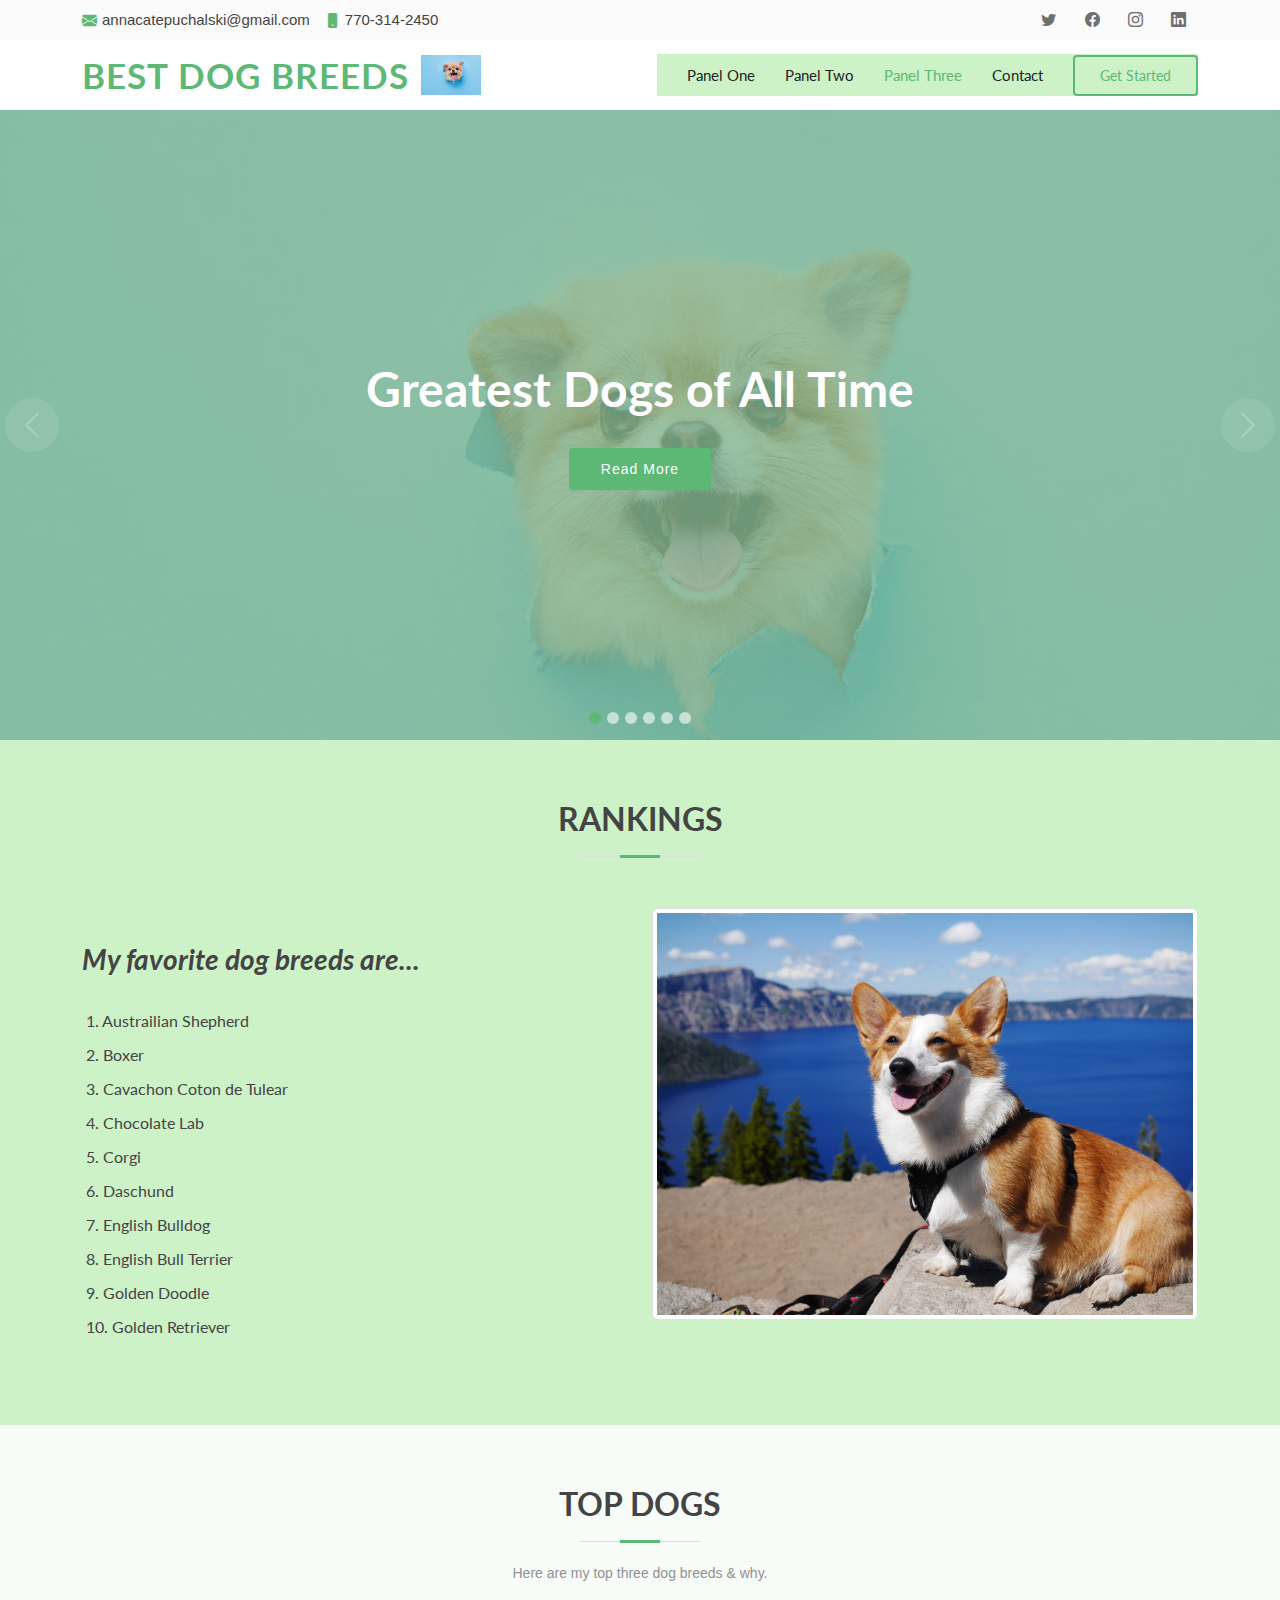
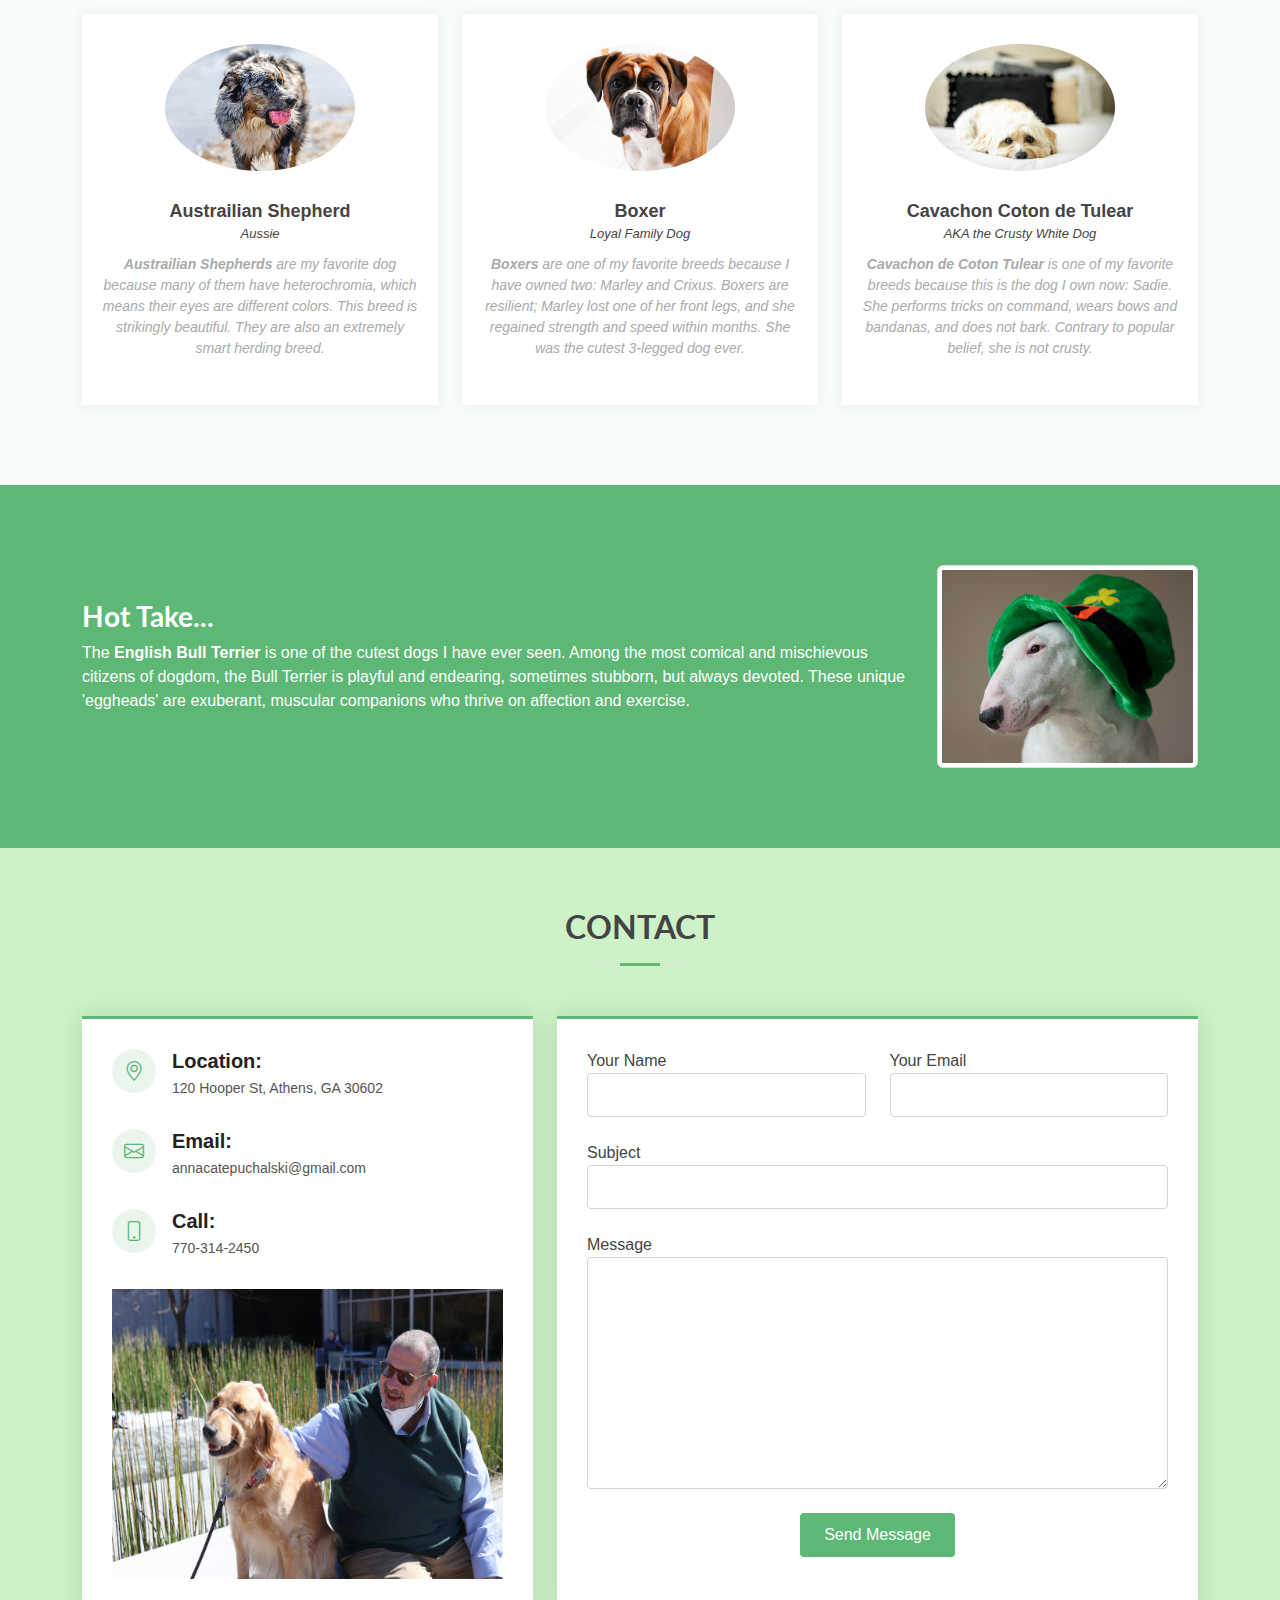
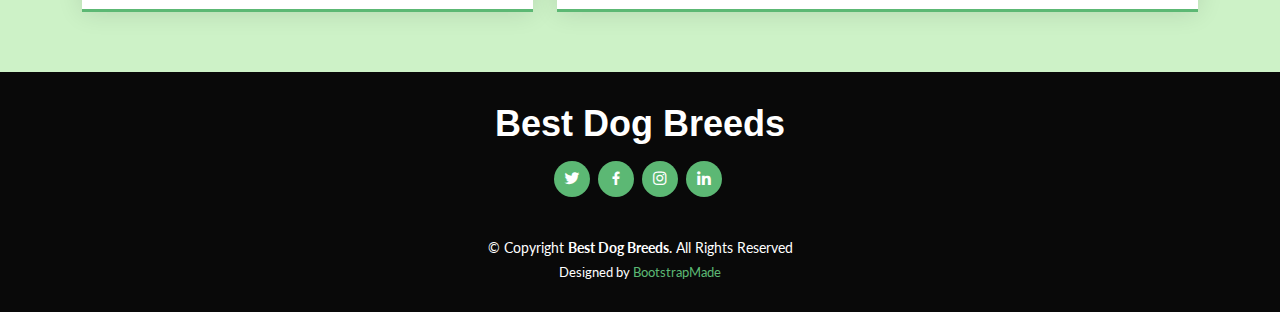
<file: panel-three/index.html>
<!DOCTYPE html>
<html lang="en">

<head>
  <meta charset="utf-8">
  <meta content="width=device-width, initial-scale=1.0" name="viewport">

  <title>Green Bootstrap Template - Index</title>
  <meta content="" name="description">
  <meta content="" name="keywords">

  <!-- Favicons -->
  <link href="assets/img/dog.jpg" rel="icon" alt="A baby puppy with its tongue out sticking its head through a blue wall">
  <link href="assets/img/dog.jpg" rel="apple-touch-icon" alt="A baby puppy with its tongue out sticking its head through a blue wall">

  <!-- Google Fonts -->
  <link rel="preconnect" href="https://fonts.googleapis.com">
  <link rel="preconnect" href="https://fonts.gstatic.com" crossorigin>
  <link href="https://fonts.googleapis.com/css2?family=Lato:ital,wght@0,300;0,400;0,700;1,700&display=swap" rel="stylesheet">

  <!-- Vendor CSS Files -->
  <link href="assets/vendor/animate.css/animate.min.css" rel="stylesheet">
  <link href="assets/vendor/bootstrap/css/bootstrap.min.css" rel="stylesheet">
  <link href="assets/vendor/bootstrap-icons/bootstrap-icons.css" rel="stylesheet">
  <link href="assets/vendor/boxicons/css/boxicons.min.css" rel="stylesheet">
  <link href="assets/vendor/glightbox/css/glightbox.min.css" rel="stylesheet">
  <link href="assets/vendor/swiper/swiper-bundle.min.css" rel="stylesheet">

  <!-- Template Main CSS File -->
  <link href="assets/css/style.css" rel="stylesheet">
  <!-- Custom CSS File -->
  <link href="assets/css/custom.css" rel="stylesheet">

  <!-- =======================================================
  * Template Name: Green - v4.10.0
  * Template URL: https://bootstrapmade.com/green-free-one-page-bootstrap-template/
  * Author: BootstrapMade.com
  * License: https://bootstrapmade.com/license/
  ======================================================== -->
</head>

<body>

  <!-- ======= Top Bar ======= -->
  <section id="topbar" class="d-flex align-items-center">
    <div class="container d-flex justify-content-center justify-content-md-between">
      <div class="contact-info d-flex align-items-center">
        <i class="bi bi-envelope-fill"></i><a href="mailto:contact@example.com">annacatepuchalski@gmail.com</a>
        <i class="bi bi-phone-fill phone-icon"></i> 770-314-2450
      </div>
      <div class="social-links d-none d-md-block">
        <a href="#" class="twitter"><i class="bi bi-twitter"></i></a>
        <a href="#" class="facebook"><i class="bi bi-facebook"></i></a>
        <a href="#" class="instagram"><i class="bi bi-instagram"></i></a>
        <a href="#" class="linkedin"><i class="bi bi-linkedin"></i></i></a>
      </div>
    </div>
  </section>

  <!-- ======= Header ======= -->
  <header id="header" class="d-flex align-items-center">
    <div class="container d-flex align-items-center">

      <h1 class="logo me-left"><a href="index.html">Best Dog Breeds</a></h1>
     <a href="index.html" class="logo me-auto"><img src="assets/img/dog.jpg" alt="A baby puppy with its tongue out sticking its head through a blue wall" class="img-fluid"></a>

      <nav id="navbar" class="navbar">
        <ul>
          <li><a class="nav-link scrollto" href="../panel-one/index.html">Panel One</a></li>
          <li><a class="nav-link scrollto" href="../panel-two/index.html">Panel Two</a></li>
          <li><a class="nav-link scrollto active" href="index.html">Panel Three</a></li>
          <li><a class="nav-link scrollto">Contact</a></li>
          <li><a class="getstarted scrollto">Get Started</a></li>
        </ul>
        <i class="bi bi-list mobile-nav-toggle"></i>
      </nav><!-- .navbar -->

    </div>
  </header><!-- End Header -->

  <!-- ======= Hero Section ======= -->
  <section id="hero">
    <div id="heroCarousel" data-bs-interval="5000" class="carousel slide carousel-fade" data-bs-ride="carousel">

      <ol class="carousel-indicators" id="hero-carousel-indicators"></ol>

      <div class="carousel-inner" role="listbox">

        <!-- Slide 1 -->
        <div class="carousel-item active" style="background-image: url(assets/img/dog.jpg)" alt="A baby puppy with its tongue out sticking its head through a blue wall">
          <div class="carousel-container">
            <div class="container">
              <h2 class="animate__animated animate__fadeInDown">Greatest Dogs of All <span>Time</span></h2>
              <p class="animate__animated animate__fadeInUp"></p>
              <a href="#about" class="btn-get-started animate__animated animate__fadeInUp scrollto">Read More</a>
            </div>
          </div>
        </div>

        <!-- Slide 2 -->
        <div class="carousel-item" style="background-image: url(assets/img/eb.jpg)" alt="Close up of a Boxer with a blank face and white background">
          <div class="carousel-container">
            <div class="container">
              <h2 class="animate__animated animate__fadeInDown"></h2>
              <p class="animate__animated animate__fadeInUp"></p>
              <a href="#about" class="btn-get-started animate__animated animate__fadeInUp scrollto">Read More</a>
            </div>
          </div>
        </div>

        <!-- Slide 3 -->
        <div class="carousel-item" style="background-image: url(assets/img/gr.jpg)" alt="A Golden Retriever sitting on the beach during sunset and looking off to the side stoically">
          <div class="carousel-container">
            <div class="container">
              <h2 class="animate__animated animate__fadeInDown"></h2>
              <p class="animate__animated animate__fadeInUp"></p>
              <a href="#about" class="btn-get-started animate__animated animate__fadeInUp scrollto">Read More</a>
            </div>
          </div>
        </div>

         <!-- Slide 4 -->
         <div class="carousel-item" style="background-image: url(assets/img/cl.jpg)" alt="Close up of a Chocolate Lab with blue eyes and its tongue out">
            <div class="carousel-container">
              <div class="container">
                <h2 class="animate__animated animate__fadeInDown"></h2>
                <p class="animate__animated animate__fadeInUp"></p>
                <a href="#about" class="btn-get-started animate__animated animate__fadeInUp scrollto">Read More</a>
              </div>
            </div>
          </div>

         <!-- Slide 4 -->
         <div class="carousel-item" style="background-image: url(assets/img/daschund.jpg)" alt="Two Daschunds in an industrial area; a long-haired one is looking up into the air proudly, and a short-haired one is smelling a stick on the ground">
            <div class="carousel-container">
              <div class="container">
                <h2 class="animate__animated animate__fadeInDown"></h2>
                <p class="animate__animated animate__fadeInUp"></p>
                <a href="#about" class="btn-get-started animate__animated animate__fadeInUp scrollto">Read More</a>
              </div>
            </div>
          </div>

        <!-- Slide 4 -->
         <div class="carousel-item" style="background-image: url(assets/img/gd.jpg)" alt="A close up of a baby Golden Doodle looking up">
            <div class="carousel-container">
              <div class="container">
                <h2 class="animate__animated animate__fadeInDown"></h2>
                <p class="animate__animated animate__fadeInUp"></p>
                <a href="#about" class="btn-get-started animate__animated animate__fadeInUp scrollto">Read More</a>
              </div>
            </div>
          </div>

      </div>

      <a class="carousel-control-prev" href="#heroCarousel" role="button" data-bs-slide="prev">
        <span class="carousel-control-prev-icon bi bi-chevron-left" aria-hidden="true"></span>
      </a>

      <a class="carousel-control-next" href="#heroCarousel" role="button" data-bs-slide="next">
        <span class="carousel-control-next-icon bi bi-chevron-right" aria-hidden="true"></span>
      </a>

    </div>
  </section><!-- End Hero -->

  <main id="main">

    <!-- ======= About Us Section ======= -->
    <section id="about" class="about">
      <div class="container">

        <div class="section-title">
          <h2>Rankings</h2>
        </div>

        <div class="row">
          <div class="col-lg-6 order-1 order-lg-2">
            <img class="img-fluid img-thumbnail rounded mx-auto d-block" src="assets/img/corgi.jpg" class="d-block w-100" alt="A corgi with its harness and leash, smiling at the top of a hill and overlooking a lake and mountain range">
          </div>
          <div class="col-lg-6 pt-4 pt-lg-0 order-2 order-lg-1 content">
            <h3><i>My favorite dog breeds are...</i></h3>
            <ul>
                <li>1. Austrailian Shepherd</li>
                <li>2. Boxer</li>
                <li>3. Cavachon Coton de Tulear</li>
                <li>4. Chocolate Lab</li>
                <li>5. Corgi</li>
                <li>6. Daschund</li>
                <li>7. English Bulldog</li>
                <li>8. English Bull Terrier</li>
                <li>9. Golden Doodle</li>
                <li>10. Golden Retriever</li>
              </ul>
          </div>
        </div>
      </div>
    </section><!-- End About Us Section -->

    <!-- ======= Team Section ======= -->
    <section id="team" class="team section-bg">
      <div class="container">

        <div class="section-title">
          <h2>Top Dogs</h2>
          <p>Here are my top three dog breeds & why.</p>
        </div>

        <div class="row">
          <div class="col-lg-4 col-md-6 d-flex align-items-stretch">
            <div class="member">
              <img src="assets/img/as.jpg" alt="Australian Shepherd sitting outside and smiling">
              <h4>Austrailian Shepherd</h4>
              <span>Aussie</span>
              <p>
                <b>Austrailian Shepherds</b> are my favorite dog because many of them have <i>heterochromia</i>, which means their eyes are different colors. This breed is strikingly beautiful. They are also an extremely smart herding breed. 
              </p>
            </div>
          </div>

          <div class="col-lg-4 col-md-6 d-flex align-items-stretch">
            <div class="member">
              <img src="assets/img/boxer.jpg" alt="Close up of a Boxer with a blank face and white background">
              <h4>Boxer</h4>
              <span>Loyal Family Dog</span>
              <p>
                <b>Boxers</b> are one of my favorite breeds because I have owned two: Marley and Crixus. Boxers are resilient; Marley lost one of her front legs, and she regained strength and speed within months. She was the cutest 3-legged dog ever.
              </p>
            </div>
          </div>

          <div class="col-lg-4 col-md-6 d-flex align-items-stretch">
            <div class="member">
              <img src="assets/img/cc.jpg" alt="Cavachon Coton de Tulear laying on a made bed, looking ahead">
              <h4>Cavachon Coton de Tulear</h4>
              <span>AKA the Crusty White Dog</span>
              <p>
                <b>Cavachon de Coton Tulear</b> is one of my favorite breeds because this is the dog I own now: Sadie. She performs tricks on command, wears bows and bandanas, and does not bark. Contrary to popular belief, she is not crusty. 
              </p>
            </div>
          </div>

        </div>

      </div>
    </section><!-- End Team Section -->


     <!-- ======= Cta Section ======= -->
    <section id="cta" class="cta">
        <div class="container">
  
          <div class="row">
            <div class="col-lg-9 text-center text-lg-start">
              <h3>Hot Take...</h3>
              <p>The <b>English Bull Terrier</b> is one of the cutest dogs I have ever seen. Among the most comical and mischievous citizens of dogdom, the Bull Terrier is playful and endearing, sometimes stubborn, but always devoted. These unique 'eggheads' are exuberant, muscular companions who thrive on affection and exercise.</p>
            </div>
            <div class="col-lg-3 img-fluid">
              <img class="img-fluid img-thumbnail rounded mx-auto d-block" src="assets/img/ebt.jpg" class="d-block w-100" alt="A side profile of an English Bull Terrier wearing a St. Patrick's Day hat">
            </div>
          </div>
  
        </div>
      </section><!-- End Cta Section -->


    <!-- ======= Contact Section ======= -->
    <section id="contact" class="contact">
      <div class="container">

        <div class="section-title">
          <h2>Contact</h2>
        </div>

        <div class="row">

          <div class="col-lg-5 d-flex align-items-stretch">
            <div class="info">
              <div class="address">
                <i class="bi bi-geo-alt"></i>
                <h4>Location:</h4>
                <p>120 Hooper St, Athens, GA 30602</p>
              </div>

              <div class="email">
                <i class="bi bi-envelope"></i>
                <h4>Email:</h4>
                <p>annacatepuchalski@gmail.com</p>
              </div>

              <div class="phone">
                <i class="bi bi-phone"></i>
                <h4>Call:</h4>
                <p>770-314-2450</p>
              </div>

              <img src="assets/img/grady.jpg" alt="Grady College of Journalism and Mass Communication at the University of Georgia building" frameborder="0" style="border:0; width: 100%; height: 290px;" allowfullscreen>
            </div>

          </div>

          <div class="col-lg-7 mt-5 mt-lg-0 d-flex align-items-stretch">
            <form action="forms/contact.php" method="post" role="form" class="php-email-form">
              <div class="row">
                <div class="form-group col-md-6">
                  <label for="name">Your Name</label>
                  <input type="text" name="name" class="form-control" id="name" required>
                </div>
                <div class="form-group col-md-6 mt-3 mt-md-0">
                  <label for="name">Your Email</label>
                  <input type="email" class="form-control" name="email" id="email" required>
                </div>
              </div>
              <div class="form-group mt-3">
                <label for="name">Subject</label>
                <input type="text" class="form-control" name="subject" id="subject" required>
              </div>
              <div class="form-group mt-3">
                <label for="name">Message</label>
                <textarea class="form-control" name="message" rows="10" required></textarea>
              </div>
              <div class="my-3">
                <div class="loading">Loading</div>
                <div class="error-message"></div>
                <div class="sent-message">Your message has been sent. Thank you!</div>
              </div>
              <div class="text-center"><button type="submit">Send Message</button></div>
            </form>
          </div>

        </div>

      </div>
    </section><!-- End Contact Section -->

  </main><!-- End #main -->

  <!-- ======= Footer ======= -->
  <footer id="footer">
    <div class="container">
      <h3>Best Dog Breeds</h3>
      <div class="social-links">
        <a href="#" class="twitter"><i class="bx bxl-twitter"></i></a>
        <a href="#" class="facebook"><i class="bx bxl-facebook"></i></a>
        <a href="#" class="instagram"><i class="bx bxl-instagram"></i></a>
        <a href="#" class="linkedin"><i class="bx bxl-linkedin"></i></a>
      </div>
      <div class="copyright">
        &copy; Copyright <strong><span>Best Dog Breeds</span></strong>. All Rights Reserved
      </div>
      <div class="credits">
        <!-- All the links in the footer should remain intact. -->
        <!-- You can delete the links only if you purchased the pro version. -->
        <!-- Licensing information: https://bootstrapmade.com/license/ -->
        <!-- Purchase the pro version with working PHP/AJAX contact form: https://bootstrapmade.com/green-free-one-page-bootstrap-template/ -->
        Designed by <a href="https://bootstrapmade.com/">BootstrapMade</a>
      </div>
    </div>
  </footer><!-- End Footer -->

  <a href="#" class="back-to-top d-flex align-items-center justify-content-center"><i class="bi bi-arrow-up-short"></i></a>

  <!-- Vendor JS Files -->
  <script src="assets/vendor/bootstrap/js/bootstrap.bundle.min.js"></script>
  <script src="assets/vendor/glightbox/js/glightbox.min.js"></script>
  <script src="assets/vendor/isotope-layout/isotope.pkgd.min.js"></script>
  <script src="assets/vendor/swiper/swiper-bundle.min.js"></script>
  <script src="assets/vendor/php-email-form/validate.js"></script>

  <!-- Template Main JS File -->
  <script src="assets/js/main.js"></script>

</body>

</html>
</file>
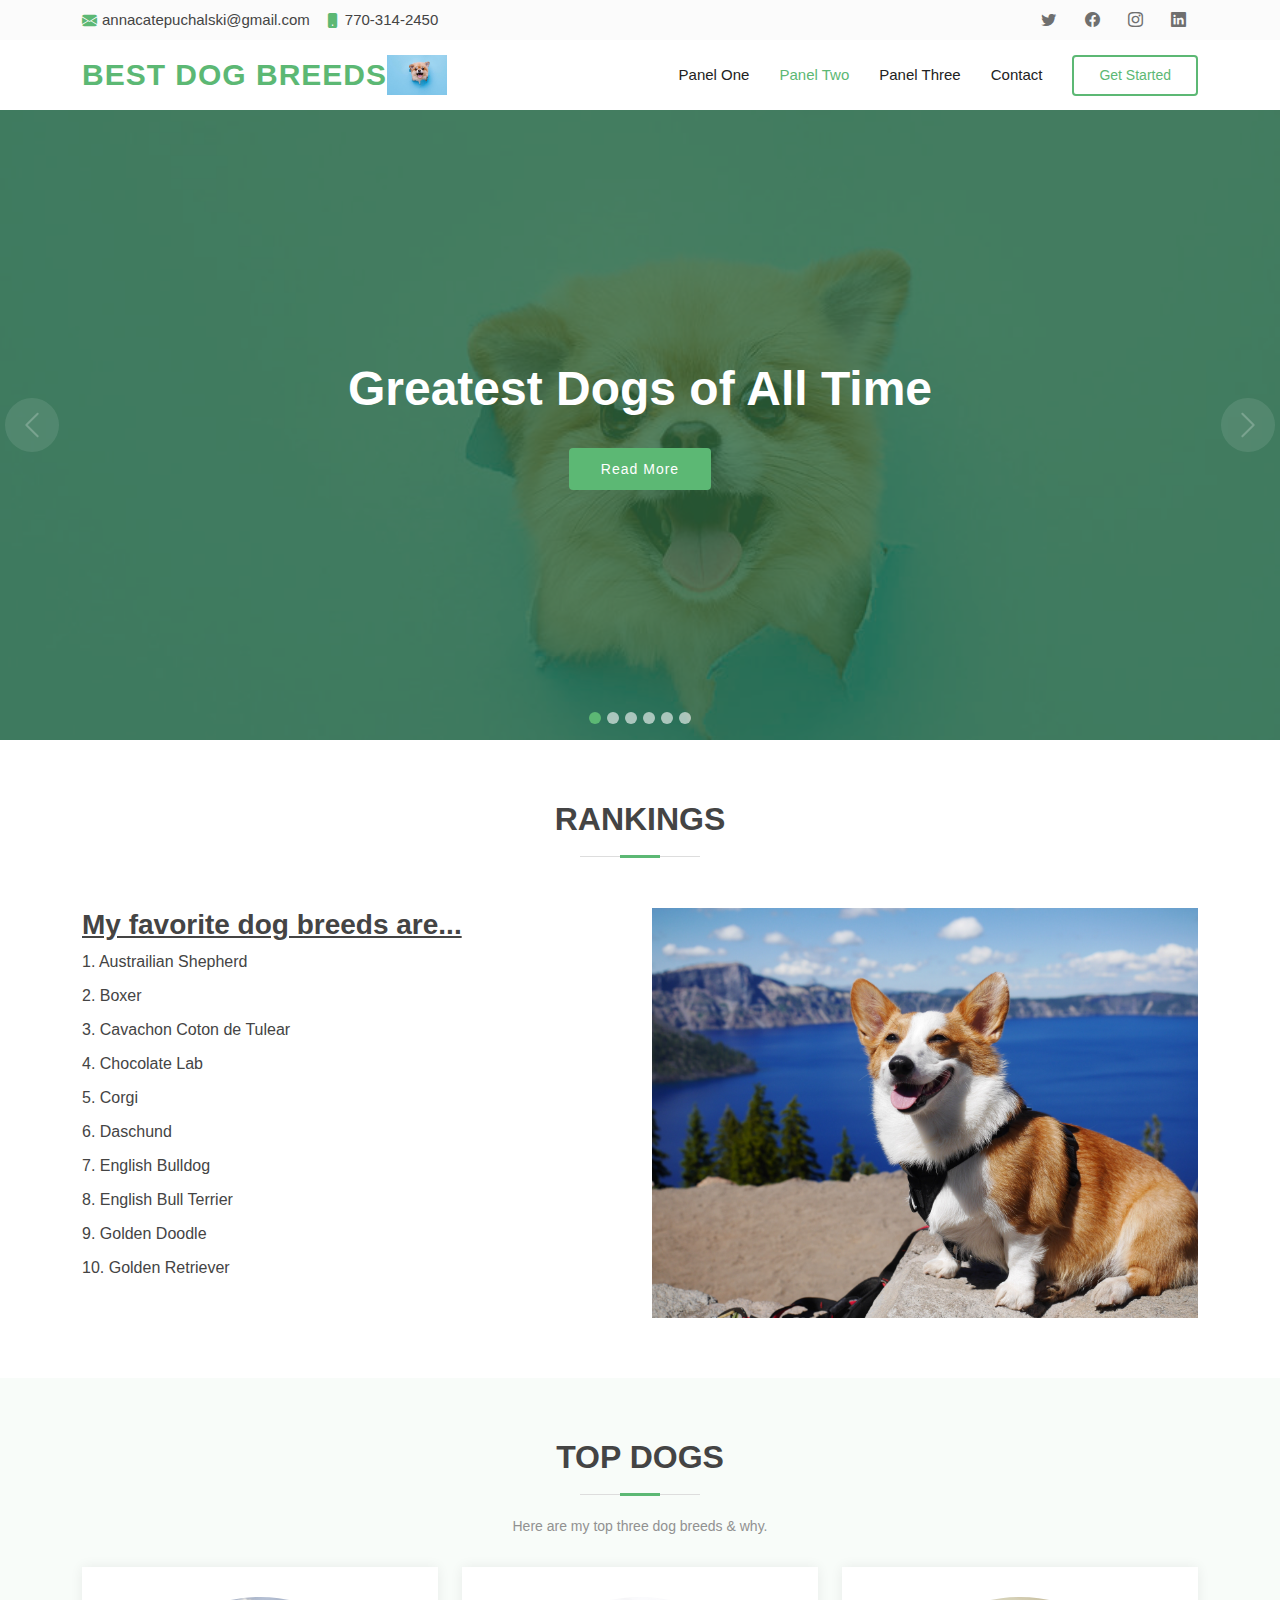
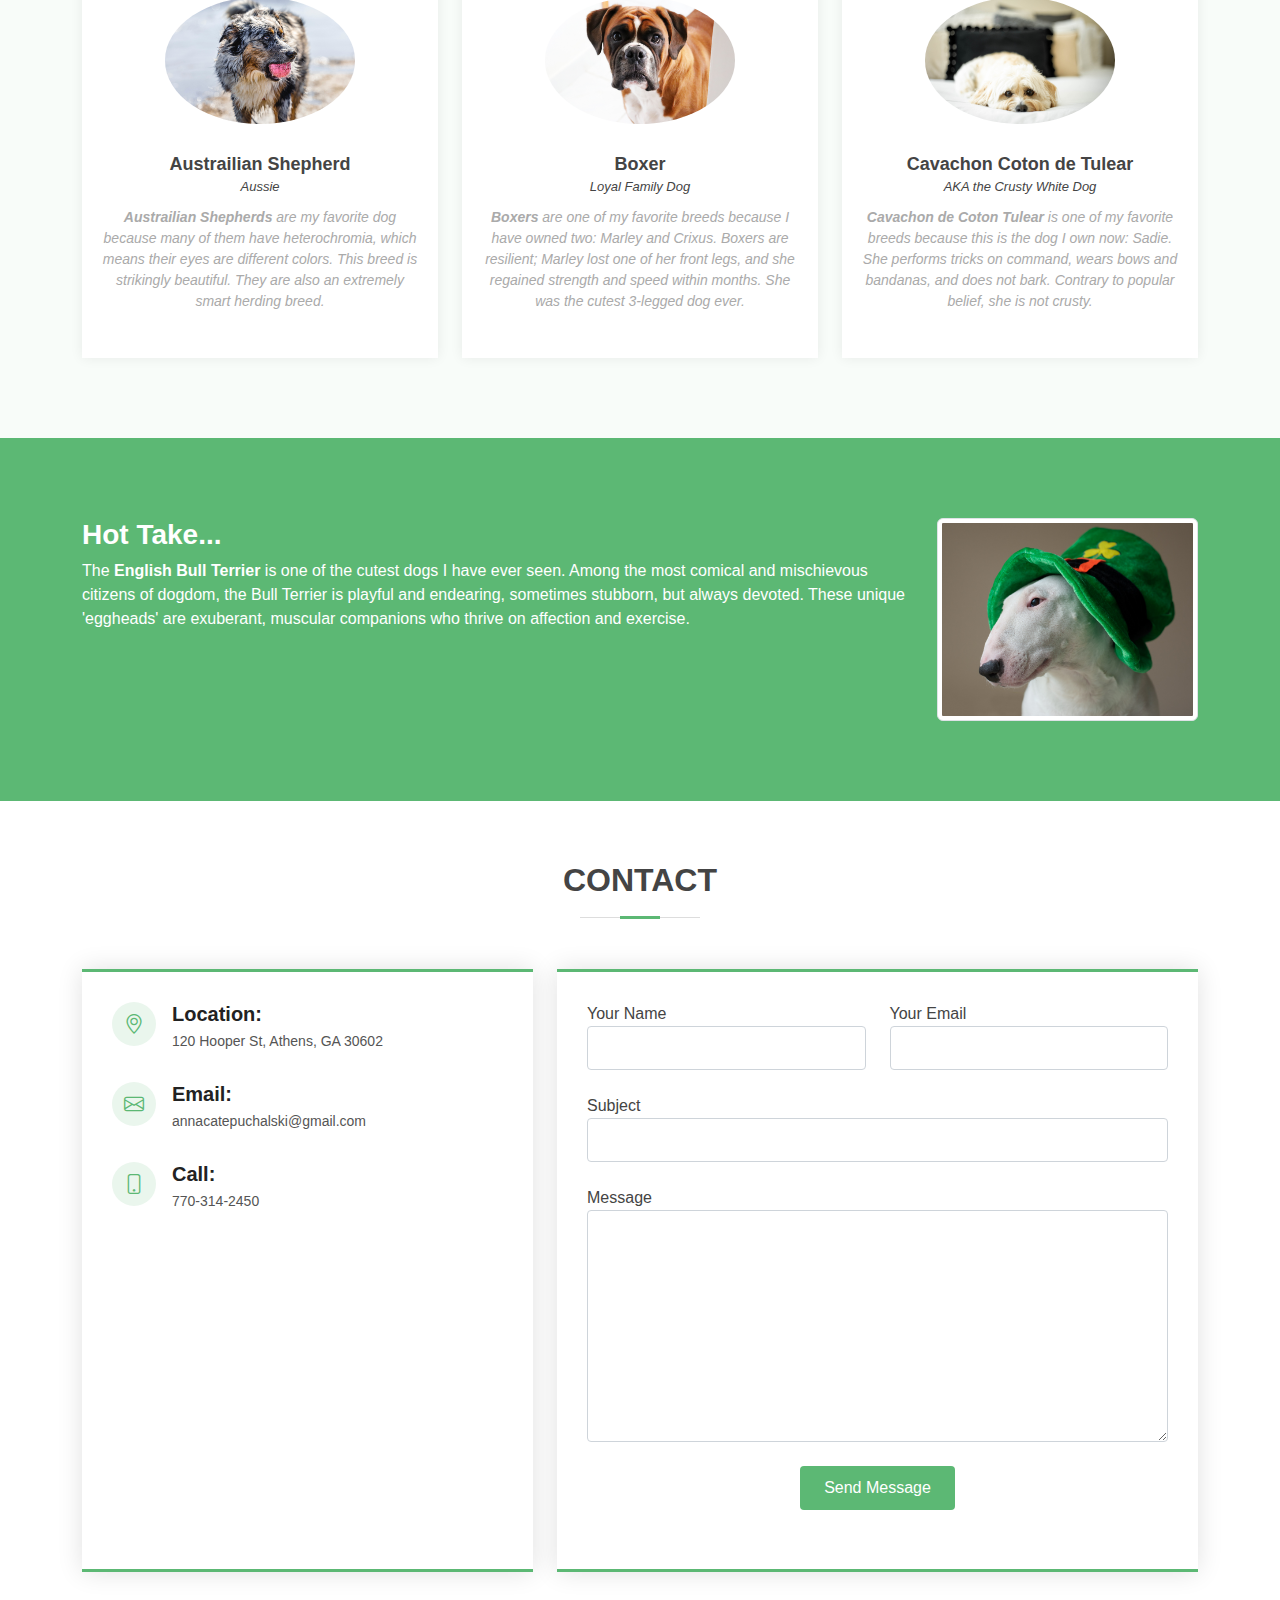
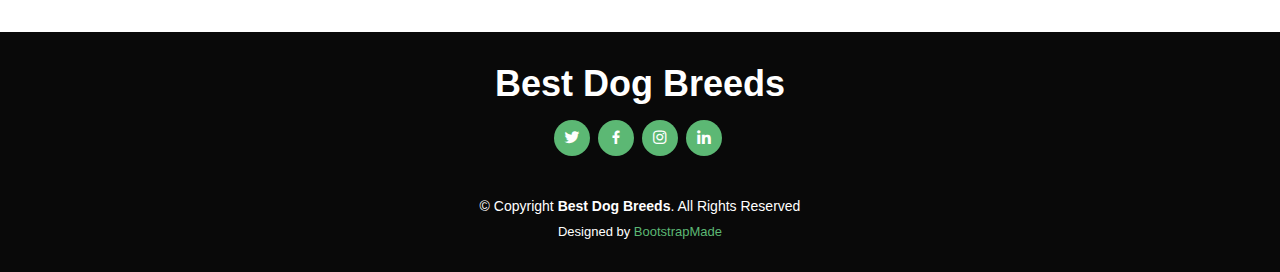
<file: panel-two/index.html>
<!DOCTYPE html>
<html lang="en">

<head>
  <meta charset="utf-8">
  <meta content="width=device-width, initial-scale=1.0" name="viewport">

  <title>Green Bootstrap Template - Index</title>
  <meta content="" name="description">
  <meta content="" name="keywords">

  <!-- Favicons -->
  <link href="assets/img/dog.jpg" rel="icon" alt="A baby puppy with its tongue out sticking its head through a blue wall">
  <link href="assets/img/dog.jpg" rel="apple-touch-icon" alt="A baby puppy with its tongue out sticking its head through a blue wall">

  <!-- Google Fonts -->
  <link rel="preconnect" href="https://fonts.googleapis.com">
  <link rel="preconnect" href="https://fonts.gstatic.com" crossorigin>
  <link href="https://fonts.googleapis.com/css2?family=Roboto+Slab:wght@300;400&display=swap" rel="stylesheet">

  <!-- Vendor CSS Files -->
  <link href="assets/vendor/animate.css/animate.min.css" rel="stylesheet">
  <link href="assets/vendor/bootstrap/css/bootstrap.min.css" rel="stylesheet">
  <link href="assets/vendor/bootstrap-icons/bootstrap-icons.css" rel="stylesheet">
  <link href="assets/vendor/boxicons/css/boxicons.min.css" rel="stylesheet">
  <link href="assets/vendor/glightbox/css/glightbox.min.css" rel="stylesheet">
  <link href="assets/vendor/swiper/swiper-bundle.min.css" rel="stylesheet">

  <!-- Template Main CSS File -->
  <link href="assets/css/style.css" rel="stylesheet">

  <!-- =======================================================
  * Template Name: Green - v4.10.0
  * Template URL: https://bootstrapmade.com/green-free-one-page-bootstrap-template/
  * Author: BootstrapMade.com
  * License: https://bootstrapmade.com/license/
  ======================================================== -->
</head>

<body>

  <!-- ======= Top Bar ======= -->
  <section id="topbar" class="d-flex align-items-center">
    <div class="container d-flex justify-content-center justify-content-md-between">
      <div class="contact-info d-flex align-items-center">
        <i class="bi bi-envelope-fill"></i><a href="mailto:contact@example.com">annacatepuchalski@gmail.com</a>
        <i class="bi bi-phone-fill phone-icon"></i> 770-314-2450
      </div>
      <div class="social-links d-none d-md-block">
        <a href="#" class="twitter"><i class="bi bi-twitter"></i></a>
        <a href="#" class="facebook"><i class="bi bi-facebook"></i></a>
        <a href="#" class="instagram"><i class="bi bi-instagram"></i></a>
        <a href="#" class="linkedin"><i class="bi bi-linkedin"></i></i></a>
      </div>
    </div>
  </section>

  <!-- ======= Header ======= -->
  <header id="header" class="d-flex align-items-center">
    <div class="container d-flex align-items-center">

      <h1 class="logo me-left"><a href="index.html">Best Dog Breeds</a></h1>
     <a href="index.html" class="logo me-auto"><img src="assets/img/dog.jpg" alt="A baby puppy with its tongue out sticking its head through a blue wall" class="img-fluid"></a>

      <nav id="navbar" class="navbar">
        <ul>
          <li><a class="nav-link scrollto" href="../panel-one/index.html">Panel One</a></li>
          <li><a class="nav-link scrollto active" href="index.html">Panel Two</a></li>
          <li><a class="nav-link scrollto" href="../panel-three/index.html">Panel Three</a></li>
          <li><a class="nav-link scrollto">Contact</a></li>
          <li><a class="getstarted scrollto">Get Started</a></li>
        </ul>
        <i class="bi bi-list mobile-nav-toggle"></i>
      </nav><!-- .navbar -->

    </div>
  </header><!-- End Header -->

  <!-- ======= Hero Section ======= -->
  <section id="hero">
    <div id="heroCarousel" data-bs-interval="5000" class="carousel slide carousel-fade" data-bs-ride="carousel">

      <ol class="carousel-indicators" id="hero-carousel-indicators"></ol>

      <div class="carousel-inner" role="listbox">

        <!-- Slide 1 -->
        <div class="carousel-item active" style="background-image: url(assets/img/dog.jpg)" alt="A baby puppy with its tongue out sticking its head through a blue wall">
          <div class="carousel-container">
            <div class="container">
              <h2 class="animate__animated animate__fadeInDown">Greatest Dogs of All <span>Time</span></h2>
              <p class="animate__animated animate__fadeInUp"></p>
              <a href="#about" class="btn-get-started animate__animated animate__fadeInUp scrollto">Read More</a>
            </div>
          </div>
        </div>

        <!-- Slide 2 -->
        <div class="carousel-item" style="background-image: url(assets/img/eb.jpg)" alt="Close up of a Boxer with a blank face and white background">
          <div class="carousel-container">
            <div class="container">
              <h2 class="animate__animated animate__fadeInDown"></h2>
              <p class="animate__animated animate__fadeInUp"></p>
              <a href="#about" class="btn-get-started animate__animated animate__fadeInUp scrollto">Read More</a>
            </div>
          </div>
        </div>

        <!-- Slide 3 -->
        <div class="carousel-item" style="background-image: url(assets/img/gr.jpg)" alt="A Golden Retriever sitting on the beach during sunset and looking off to the side stoically">
          <div class="carousel-container">
            <div class="container">
              <h2 class="animate__animated animate__fadeInDown"></h2>
              <p class="animate__animated animate__fadeInUp"></p>
              <a href="#about" class="btn-get-started animate__animated animate__fadeInUp scrollto">Read More</a>
            </div>
          </div>
        </div>

         <!-- Slide 4 -->
         <div class="carousel-item" style="background-image: url(assets/img/cl.jpg)" alt="Close up of a Chocolate Lab with blue eyes and its tongue out">
            <div class="carousel-container">
              <div class="container">
                <h2 class="animate__animated animate__fadeInDown"></h2>
                <p class="animate__animated animate__fadeInUp"></p>
                <a href="#about" class="btn-get-started animate__animated animate__fadeInUp scrollto">Read More</a>
              </div>
            </div>
          </div>

         <!-- Slide 4 -->
         <div class="carousel-item" style="background-image: url(assets/img/daschund.jpg)" alt="Two Daschunds in an industrial area; a long-haired one is looking up into the air proudly, and a short-haired one is smelling a stick on the ground">
            <div class="carousel-container">
              <div class="container">
                <h2 class="animate__animated animate__fadeInDown"></h2>
                <p class="animate__animated animate__fadeInUp"></p>
                <a href="#about" class="btn-get-started animate__animated animate__fadeInUp scrollto">Read More</a>
              </div>
            </div>
          </div>

        <!-- Slide 4 -->
         <div class="carousel-item" style="background-image: url(assets/img/gd.jpg)" alt="A close up of a baby Golden Doodle looking up">
            <div class="carousel-container">
              <div class="container">
                <h2 class="animate__animated animate__fadeInDown"></h2>
                <p class="animate__animated animate__fadeInUp"></p>
                <a href="#about" class="btn-get-started animate__animated animate__fadeInUp scrollto">Read More</a>
              </div>
            </div>
          </div>

      </div>

      <a class="carousel-control-prev" href="#heroCarousel" role="button" data-bs-slide="prev">
        <span class="carousel-control-prev-icon bi bi-chevron-left" aria-hidden="true"></span>
      </a>

      <a class="carousel-control-next" href="#heroCarousel" role="button" data-bs-slide="next">
        <span class="carousel-control-next-icon bi bi-chevron-right" aria-hidden="true"></span>
      </a>

    </div>
  </section><!-- End Hero -->

  <main id="main">

    <!-- ======= About Us Section ======= -->
    <section id="about" class="about">
      <div class="container">

        <div class="section-title">
          <h2>Rankings</h2>
        </div>

        <div class="row">
          <div class="col-lg-6 order-1 order-lg-2">
            <img src="assets/img/corgi.jpg" class="img-fluid" alt="">
          </div>
          <div class="col-lg-6 pt-4 pt-lg-0 order-2 order-lg-1 content">
            <h3><u>My favorite dog breeds are...</u></h3>
            <ul>
                <li>1. Austrailian Shepherd</li>
                <li>2. Boxer</li>
                <li>3. Cavachon Coton de Tulear</li>
                <li>4. Chocolate Lab</li>
                <li>5. Corgi</li>
                <li>6. Daschund</li>
                <li>7. English Bulldog</li>
                <li>8. English Bull Terrier</li>
                <li>9. Golden Doodle</li>
                <li>10. Golden Retriever</li>
              </ul>
          </div>
        </div>
      </div>
    </section><!-- End About Us Section -->

    <!-- ======= Team Section ======= -->
    <section id="team" class="team section-bg">
      <div class="container">

        <div class="section-title">
          <h2>Top Dogs</h2>
          <p>Here are my top three dog breeds & why.</p>
        </div>

        <div class="row">
          <div class="col-lg-4 col-md-6 d-flex align-items-stretch">
            <div class="member">
              <img src="assets/img/as.jpg" alt="Australian Shepherd sitting outside and smiling">
              <h4>Austrailian Shepherd</h4>
              <span>Aussie</span>
              <p>
                <b>Austrailian Shepherds</b> are my favorite dog because many of them have <i>heterochromia</i>, which means their eyes are different colors. This breed is strikingly beautiful. They are also an extremely smart herding breed. 
              </p>
            </div>
          </div>

          <div class="col-lg-4 col-md-6 d-flex align-items-stretch">
            <div class="member">
              <img src="assets/img/boxer.jpg" alt="Close up of a Boxer with a blank face and white background">
              <h4>Boxer</h4>
              <span>Loyal Family Dog</span>
              <p>
                <b>Boxers</b> are one of my favorite breeds because I have owned two: Marley and Crixus. Boxers are resilient; Marley lost one of her front legs, and she regained strength and speed within months. She was the cutest 3-legged dog ever.
              </p>
            </div>
          </div>

          <div class="col-lg-4 col-md-6 d-flex align-items-stretch">
            <div class="member">
              <img src="assets/img/cc.jpg" alt="Cavachon Coton de Tulear laying on a made bed, looking ahead">
              <h4>Cavachon Coton de Tulear</h4>
              <span>AKA the Crusty White Dog</span>
              <p>
                <b>Cavachon de Coton Tulear</b> is one of my favorite breeds because this is the dog I own now: Sadie. She performs tricks on command, wears bows and bandanas, and does not bark. Contrary to popular belief, she is not crusty. 
              </p>
            </div>
          </div>

        </div>

      </div>
    </section><!-- End Team Section -->


     <!-- ======= Cta Section ======= -->
    <section id="cta" class="cta">
        <div class="container">
  
          <div class="row">
            <div class="col-lg-9 text-center text-lg-start">
              <h3>Hot Take...</h3>
              <p>The <b>English Bull Terrier</b> is one of the cutest dogs I have ever seen. Among the most comical and mischievous citizens of dogdom, the Bull Terrier is playful and endearing, sometimes stubborn, but always devoted. These unique 'eggheads' are exuberant, muscular companions who thrive on affection and exercise.</p>
            </div>
            <div class="col-lg-3 img-fluid">
                <img class="img-fluid img-thumbnail rounded mx-auto d-block" src="assets/img/ebt.jpg" class="d-block w-100" alt="A side profile of an English Bull Terrier wearing a St. Patrick's Day hat">
            </div>
          </div>
  
        </div>
      </section><!-- End Cta Section -->


    <!-- ======= Contact Section ======= -->
    <section id="contact" class="contact">
      <div class="container">

        <div class="section-title">
          <h2>Contact</h2>
        </div>

        <div class="row">

          <div class="col-lg-5 d-flex align-items-stretch">
            <div class="info">
              <div class="address">
                <i class="bi bi-geo-alt"></i>
                <h4>Location:</h4>
                <p>120 Hooper St, Athens, GA 30602</p>
              </div>

              <div class="email">
                <i class="bi bi-envelope"></i>
                <h4>Email:</h4>
                <p>annacatepuchalski@gmail.com</p>
              </div>

              <div class="phone">
                <i class="bi bi-phone"></i>
                <h4>Call:</h4>
                <p>770-314-2450</p>
              </div>
              <iframe src="https://www.google.com/maps/embed?pb=!1m14!1m8!1m3!1d12097.433213460943!2d-74.0062269!3d40.7101282!3m2!1i1024!2i768!4f13.1!3m3!1m2!1s0x0%3A0xb89d1fe6bc499443!2sDowntown+Conference+Center!5e0!3m2!1smk!2sbg!4v1539943755621" frameborder="0" style="border:0; width: 100%; height: 290px;" allowfullscreen></iframe>
            </div>

          </div>

          <div class="col-lg-7 mt-5 mt-lg-0 d-flex align-items-stretch">
            <form action="forms/contact.php" method="post" role="form" class="php-email-form">
              <div class="row">
                <div class="form-group col-md-6">
                  <label for="name">Your Name</label>
                  <input type="text" name="name" class="form-control" id="name" required>
                </div>
                <div class="form-group col-md-6 mt-3 mt-md-0">
                  <label for="name">Your Email</label>
                  <input type="email" class="form-control" name="email" id="email" required>
                </div>
              </div>
              <div class="form-group mt-3">
                <label for="name">Subject</label>
                <input type="text" class="form-control" name="subject" id="subject" required>
              </div>
              <div class="form-group mt-3">
                <label for="name">Message</label>
                <textarea class="form-control" name="message" rows="10" required></textarea>
              </div>
              <div class="my-3">
                <div class="loading">Loading</div>
                <div class="error-message"></div>
                <div class="sent-message">Your message has been sent. Thank you!</div>
              </div>
              <div class="text-center"><button type="submit">Send Message</button></div>
            </form>
          </div>

        </div>

      </div>
    </section><!-- End Contact Section -->

  </main><!-- End #main -->

  <!-- ======= Footer ======= -->
  <footer id="footer">
    <div class="container">
      <h3>Best Dog Breeds</h3>
      <div class="social-links">
        <a href="#" class="twitter"><i class="bx bxl-twitter"></i></a>
        <a href="#" class="facebook"><i class="bx bxl-facebook"></i></a>
        <a href="#" class="instagram"><i class="bx bxl-instagram"></i></a>
        <a href="#" class="linkedin"><i class="bx bxl-linkedin"></i></a>
      </div>
      <div class="copyright">
        &copy; Copyright <strong><span>Best Dog Breeds</span></strong>. All Rights Reserved
      </div>
      <div class="credits">
        <!-- All the links in the footer should remain intact. -->
        <!-- You can delete the links only if you purchased the pro version. -->
        <!-- Licensing information: https://bootstrapmade.com/license/ -->
        <!-- Purchase the pro version with working PHP/AJAX contact form: https://bootstrapmade.com/green-free-one-page-bootstrap-template/ -->
        Designed by <a href="https://bootstrapmade.com/">BootstrapMade</a>
      </div>
    </div>
  </footer><!-- End Footer -->

  <a href="#" class="back-to-top d-flex align-items-center justify-content-center"><i class="bi bi-arrow-up-short"></i></a>

  <!-- Vendor JS Files -->
  <script src="assets/vendor/bootstrap/js/bootstrap.bundle.min.js"></script>
  <script src="assets/vendor/glightbox/js/glightbox.min.js"></script>
  <script src="assets/vendor/isotope-layout/isotope.pkgd.min.js"></script>
  <script src="assets/vendor/swiper/swiper-bundle.min.js"></script>
  <script src="assets/vendor/php-email-form/validate.js"></script>

  <!-- Template Main JS File -->
  <script src="assets/js/main.js"></script>

</body>

</html>
</file>
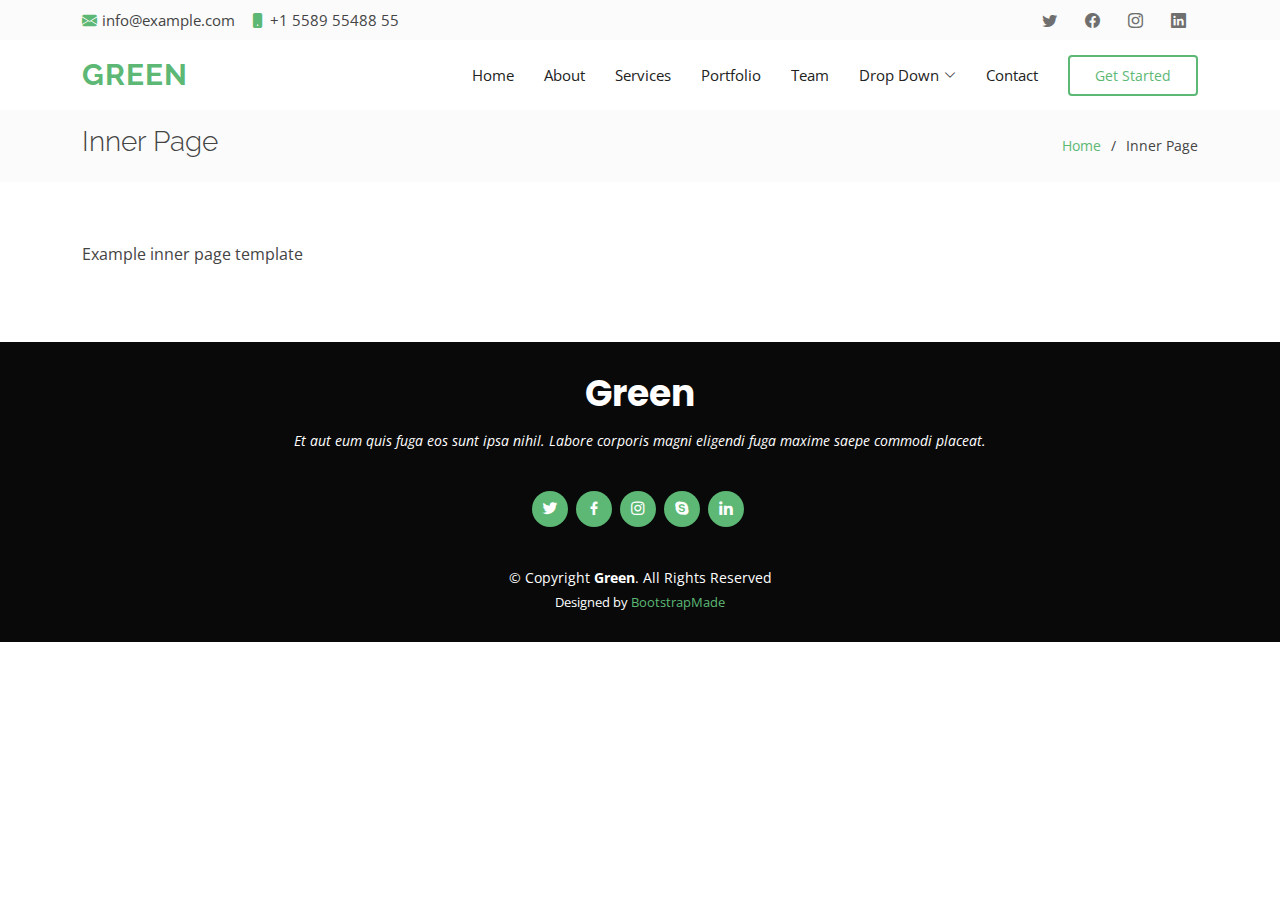
<file: panel-three/inner-page.html>
<!DOCTYPE html>
<html lang="en">

<head>
  <meta charset="utf-8">
  <meta content="width=device-width, initial-scale=1.0" name="viewport">

  <title>Inner Page - Green Bootstrap Template</title>
  <meta content="" name="description">
  <meta content="" name="keywords">

  <!-- Favicons -->
  <link href="assets/img/favicon.png" rel="icon">
  <link href="assets/img/apple-touch-icon.png" rel="apple-touch-icon">

  <!-- Google Fonts -->
  <link href="https://fonts.googleapis.com/css?family=Open+Sans:300,300i,400,400i,600,600i,700,700i|Raleway:300,300i,400,400i,500,500i,600,600i,700,700i|Poppins:300,300i,400,400i,500,500i,600,600i,700,700i" rel="stylesheet">

  <!-- Vendor CSS Files -->
  <link href="assets/vendor/animate.css/animate.min.css" rel="stylesheet">
  <link href="assets/vendor/bootstrap/css/bootstrap.min.css" rel="stylesheet">
  <link href="assets/vendor/bootstrap-icons/bootstrap-icons.css" rel="stylesheet">
  <link href="assets/vendor/boxicons/css/boxicons.min.css" rel="stylesheet">
  <link href="assets/vendor/glightbox/css/glightbox.min.css" rel="stylesheet">
  <link href="assets/vendor/swiper/swiper-bundle.min.css" rel="stylesheet">

  <!-- Template Main CSS File -->
  <link href="assets/css/style.css" rel="stylesheet">

  <!-- =======================================================
  * Template Name: Green - v4.10.0
  * Template URL: https://bootstrapmade.com/green-free-one-page-bootstrap-template/
  * Author: BootstrapMade.com
  * License: https://bootstrapmade.com/license/
  ======================================================== -->
</head>

<body>

  <!-- ======= Top Bar ======= -->
  <section id="topbar" class="d-flex align-items-center">
    <div class="container d-flex justify-content-center justify-content-md-between">
      <div class="contact-info d-flex align-items-center">
        <i class="bi bi-envelope-fill"></i><a href="mailto:contact@example.com">info@example.com</a>
        <i class="bi bi-phone-fill phone-icon"></i> +1 5589 55488 55
      </div>
      <div class="social-links d-none d-md-block">
        <a href="#" class="twitter"><i class="bi bi-twitter"></i></a>
        <a href="#" class="facebook"><i class="bi bi-facebook"></i></a>
        <a href="#" class="instagram"><i class="bi bi-instagram"></i></a>
        <a href="#" class="linkedin"><i class="bi bi-linkedin"></i></i></a>
      </div>
    </div>
  </section>

  <!-- ======= Header ======= -->
  <header id="header" class="d-flex align-items-center">
    <div class="container d-flex align-items-center">

      <h1 class="logo me-auto"><a href="index.html">Green</a></h1>
      <!-- Uncomment below if you prefer to use an image logo -->
      <!-- <a href="index.html" class="logo me-auto"><img src="assets/img/logo.png" alt="" class="img-fluid"></a>-->

      <nav id="navbar" class="navbar">
        <ul>
          <li><a class="nav-link scrollto " href="#hero">Home</a></li>
          <li><a class="nav-link scrollto" href="#about">About</a></li>
          <li><a class="nav-link scrollto" href="#services">Services</a></li>
          <li><a class="nav-link scrollto " href="#portfolio">Portfolio</a></li>
          <li><a class="nav-link scrollto" href="#team">Team</a></li>
          <li class="dropdown"><a href="#"><span>Drop Down</span> <i class="bi bi-chevron-down"></i></a>
            <ul>
              <li><a href="#">Drop Down 1</a></li>
              <li class="dropdown"><a href="#"><span>Deep Drop Down</span> <i class="bi bi-chevron-right"></i></a>
                <ul>
                  <li><a href="#">Deep Drop Down 1</a></li>
                  <li><a href="#">Deep Drop Down 2</a></li>
                  <li><a href="#">Deep Drop Down 3</a></li>
                  <li><a href="#">Deep Drop Down 4</a></li>
                  <li><a href="#">Deep Drop Down 5</a></li>
                </ul>
              </li>
              <li><a href="#">Drop Down 2</a></li>
              <li><a href="#">Drop Down 3</a></li>
              <li><a href="#">Drop Down 4</a></li>
            </ul>
          </li>
          <li><a class="nav-link scrollto" href="#contact">Contact</a></li>
          <li><a class="getstarted scrollto" href="#about">Get Started</a></li>
        </ul>
        <i class="bi bi-list mobile-nav-toggle"></i>
      </nav><!-- .navbar -->

    </div>
  </header><!-- End Header -->

  <main id="main">

    <!-- ======= Breadcrumbs ======= -->
    <section class="breadcrumbs">
      <div class="container">

        <div class="d-flex justify-content-between align-items-center">
          <h2>Inner Page</h2>
          <ol>
            <li><a href="index.html">Home</a></li>
            <li>Inner Page</li>
          </ol>
        </div>

      </div>
    </section><!-- End Breadcrumbs -->

    <section class="inner-page">
      <div class="container">
        <p>
          Example inner page template
        </p>
      </div>
    </section>

  </main><!-- End #main -->

  <!-- ======= Footer ======= -->
  <footer id="footer">
    <div class="container">
      <h3>Green</h3>
      <p>Et aut eum quis fuga eos sunt ipsa nihil. Labore corporis magni eligendi fuga maxime saepe commodi placeat.</p>
      <div class="social-links">
        <a href="#" class="twitter"><i class="bx bxl-twitter"></i></a>
        <a href="#" class="facebook"><i class="bx bxl-facebook"></i></a>
        <a href="#" class="instagram"><i class="bx bxl-instagram"></i></a>
        <a href="#" class="google-plus"><i class="bx bxl-skype"></i></a>
        <a href="#" class="linkedin"><i class="bx bxl-linkedin"></i></a>
      </div>
      <div class="copyright">
        &copy; Copyright <strong><span>Green</span></strong>. All Rights Reserved
      </div>
      <div class="credits">
        <!-- All the links in the footer should remain intact. -->
        <!-- You can delete the links only if you purchased the pro version. -->
        <!-- Licensing information: https://bootstrapmade.com/license/ -->
        <!-- Purchase the pro version with working PHP/AJAX contact form: https://bootstrapmade.com/green-free-one-page-bootstrap-template/ -->
        Designed by <a href="https://bootstrapmade.com/">BootstrapMade</a>
      </div>
    </div>
  </footer><!-- End Footer -->

  <a href="#" class="back-to-top d-flex align-items-center justify-content-center"><i class="bi bi-arrow-up-short"></i></a>

  <!-- Vendor JS Files -->
  <script src="assets/vendor/bootstrap/js/bootstrap.bundle.min.js"></script>
  <script src="assets/vendor/glightbox/js/glightbox.min.js"></script>
  <script src="assets/vendor/isotope-layout/isotope.pkgd.min.js"></script>
  <script src="assets/vendor/swiper/swiper-bundle.min.js"></script>
  <script src="assets/vendor/php-email-form/validate.js"></script>

  <!-- Template Main JS File -->
  <script src="assets/js/main.js"></script>

</body>

</html>
</file>
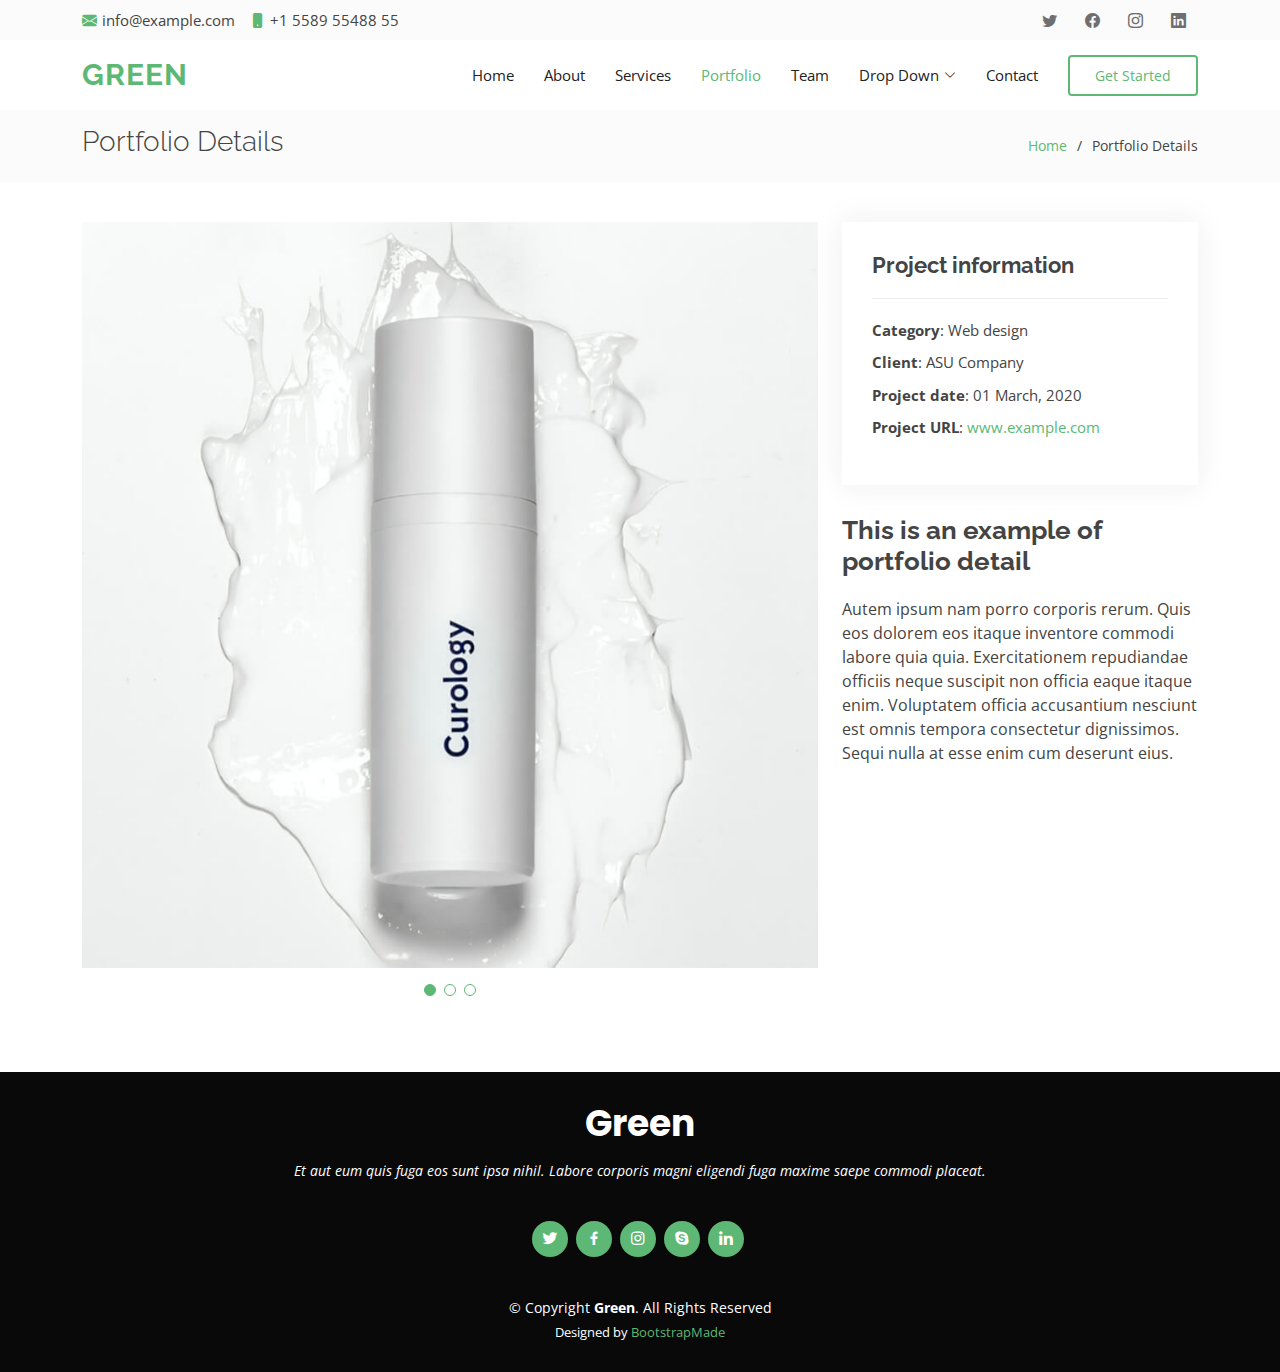
<file: panel-three/portfolio-details.html>
<!DOCTYPE html>
<html lang="en">

<head>
  <meta charset="utf-8">
  <meta content="width=device-width, initial-scale=1.0" name="viewport">

  <title>Portfolio Details - Green Bootstrap Template</title>
  <meta content="" name="description">
  <meta content="" name="keywords">

  <!-- Favicons -->
  <link href="assets/img/favicon.png" rel="icon">
  <link href="assets/img/apple-touch-icon.png" rel="apple-touch-icon">

  <!-- Google Fonts -->
  <link href="https://fonts.googleapis.com/css?family=Open+Sans:300,300i,400,400i,600,600i,700,700i|Raleway:300,300i,400,400i,500,500i,600,600i,700,700i|Poppins:300,300i,400,400i,500,500i,600,600i,700,700i" rel="stylesheet">

  <!-- Vendor CSS Files -->
  <link href="assets/vendor/animate.css/animate.min.css" rel="stylesheet">
  <link href="assets/vendor/bootstrap/css/bootstrap.min.css" rel="stylesheet">
  <link href="assets/vendor/bootstrap-icons/bootstrap-icons.css" rel="stylesheet">
  <link href="assets/vendor/boxicons/css/boxicons.min.css" rel="stylesheet">
  <link href="assets/vendor/glightbox/css/glightbox.min.css" rel="stylesheet">
  <link href="assets/vendor/swiper/swiper-bundle.min.css" rel="stylesheet">

  <!-- Template Main CSS File -->
  <link href="assets/css/style.css" rel="stylesheet">

  <!-- =======================================================
  * Template Name: Green - v4.10.0
  * Template URL: https://bootstrapmade.com/green-free-one-page-bootstrap-template/
  * Author: BootstrapMade.com
  * License: https://bootstrapmade.com/license/
  ======================================================== -->
</head>

<body>

  <!-- ======= Top Bar ======= -->
  <section id="topbar" class="d-flex align-items-center">
    <div class="container d-flex justify-content-center justify-content-md-between">
      <div class="contact-info d-flex align-items-center">
        <i class="bi bi-envelope-fill"></i><a href="mailto:contact@example.com">info@example.com</a>
        <i class="bi bi-phone-fill phone-icon"></i> +1 5589 55488 55
      </div>
      <div class="social-links d-none d-md-block">
        <a href="#" class="twitter"><i class="bi bi-twitter"></i></a>
        <a href="#" class="facebook"><i class="bi bi-facebook"></i></a>
        <a href="#" class="instagram"><i class="bi bi-instagram"></i></a>
        <a href="#" class="linkedin"><i class="bi bi-linkedin"></i></i></a>
      </div>
    </div>
  </section>

  <!-- ======= Header ======= -->
  <header id="header" class="d-flex align-items-center">
    <div class="container d-flex align-items-center">

      <h1 class="logo me-auto"><a href="index.html">Green</a></h1>
      <!-- Uncomment below if you prefer to use an image logo -->
      <!-- <a href="index.html" class="logo me-auto"><img src="assets/img/logo.png" alt="" class="img-fluid"></a>-->

      <nav id="navbar" class="navbar">
        <ul>
          <li><a class="nav-link scrollto " href="#hero">Home</a></li>
          <li><a class="nav-link scrollto" href="#about">About</a></li>
          <li><a class="nav-link scrollto" href="#services">Services</a></li>
          <li><a class="nav-link scrollto active " href="#portfolio">Portfolio</a></li>
          <li><a class="nav-link scrollto" href="#team">Team</a></li>
          <li class="dropdown"><a href="#"><span>Drop Down</span> <i class="bi bi-chevron-down"></i></a>
            <ul>
              <li><a href="#">Drop Down 1</a></li>
              <li class="dropdown"><a href="#"><span>Deep Drop Down</span> <i class="bi bi-chevron-right"></i></a>
                <ul>
                  <li><a href="#">Deep Drop Down 1</a></li>
                  <li><a href="#">Deep Drop Down 2</a></li>
                  <li><a href="#">Deep Drop Down 3</a></li>
                  <li><a href="#">Deep Drop Down 4</a></li>
                  <li><a href="#">Deep Drop Down 5</a></li>
                </ul>
              </li>
              <li><a href="#">Drop Down 2</a></li>
              <li><a href="#">Drop Down 3</a></li>
              <li><a href="#">Drop Down 4</a></li>
            </ul>
          </li>
          <li><a class="nav-link scrollto" href="#contact">Contact</a></li>
          <li><a class="getstarted scrollto" href="#about">Get Started</a></li>
        </ul>
        <i class="bi bi-list mobile-nav-toggle"></i>
      </nav><!-- .navbar -->

    </div>
  </header><!-- End Header -->

  <main id="main">

    <!-- ======= Breadcrumbs ======= -->
    <section id="breadcrumbs" class="breadcrumbs">
      <div class="container">

        <div class="d-flex justify-content-between align-items-center">
          <h2>Portfolio Details</h2>
          <ol>
            <li><a href="index.html">Home</a></li>
            <li>Portfolio Details</li>
          </ol>
        </div>

      </div>
    </section><!-- End Breadcrumbs -->

    <!-- ======= Portfolio Details Section ======= -->
    <section id="portfolio-details" class="portfolio-details">
      <div class="container">

        <div class="row gy-4">

          <div class="col-lg-8">
            <div class="portfolio-details-slider swiper">
              <div class="swiper-wrapper align-items-center">

                <div class="swiper-slide">
                  <img src="assets/img/portfolio/portfolio-1.jpg" alt="">
                </div>

                <div class="swiper-slide">
                  <img src="assets/img/portfolio/portfolio-2.jpg" alt="">
                </div>

                <div class="swiper-slide">
                  <img src="assets/img/portfolio/portfolio-3.jpg" alt="">
                </div>

              </div>
              <div class="swiper-pagination"></div>
            </div>
          </div>

          <div class="col-lg-4">
            <div class="portfolio-info">
              <h3>Project information</h3>
              <ul>
                <li><strong>Category</strong>: Web design</li>
                <li><strong>Client</strong>: ASU Company</li>
                <li><strong>Project date</strong>: 01 March, 2020</li>
                <li><strong>Project URL</strong>: <a href="#">www.example.com</a></li>
              </ul>
            </div>
            <div class="portfolio-description">
              <h2>This is an example of portfolio detail</h2>
              <p>
                Autem ipsum nam porro corporis rerum. Quis eos dolorem eos itaque inventore commodi labore quia quia. Exercitationem repudiandae officiis neque suscipit non officia eaque itaque enim. Voluptatem officia accusantium nesciunt est omnis tempora consectetur dignissimos. Sequi nulla at esse enim cum deserunt eius.
              </p>
            </div>
          </div>

        </div>

      </div>
    </section><!-- End Portfolio Details Section -->

  </main><!-- End #main -->

  <!-- ======= Footer ======= -->
  <footer id="footer">
    <div class="container">
      <h3>Green</h3>
      <p>Et aut eum quis fuga eos sunt ipsa nihil. Labore corporis magni eligendi fuga maxime saepe commodi placeat.</p>
      <div class="social-links">
        <a href="#" class="twitter"><i class="bx bxl-twitter"></i></a>
        <a href="#" class="facebook"><i class="bx bxl-facebook"></i></a>
        <a href="#" class="instagram"><i class="bx bxl-instagram"></i></a>
        <a href="#" class="google-plus"><i class="bx bxl-skype"></i></a>
        <a href="#" class="linkedin"><i class="bx bxl-linkedin"></i></a>
      </div>
      <div class="copyright">
        &copy; Copyright <strong><span>Green</span></strong>. All Rights Reserved
      </div>
      <div class="credits">
        <!-- All the links in the footer should remain intact. -->
        <!-- You can delete the links only if you purchased the pro version. -->
        <!-- Licensing information: https://bootstrapmade.com/license/ -->
        <!-- Purchase the pro version with working PHP/AJAX contact form: https://bootstrapmade.com/green-free-one-page-bootstrap-template/ -->
        Designed by <a href="https://bootstrapmade.com/">BootstrapMade</a>
      </div>
    </div>
  </footer><!-- End Footer -->

  <a href="#" class="back-to-top d-flex align-items-center justify-content-center"><i class="bi bi-arrow-up-short"></i></a>

  <!-- Vendor JS Files -->
  <script src="assets/vendor/bootstrap/js/bootstrap.bundle.min.js"></script>
  <script src="assets/vendor/glightbox/js/glightbox.min.js"></script>
  <script src="assets/vendor/isotope-layout/isotope.pkgd.min.js"></script>
  <script src="assets/vendor/swiper/swiper-bundle.min.js"></script>
  <script src="assets/vendor/php-email-form/validate.js"></script>

  <!-- Template Main JS File -->
  <script src="assets/js/main.js"></script>

</body>

</html>
</file>
<file: panel-three/assets/css/custom.css>
h1, h2, h3, ul, nav, footer {
    font-family: 'Lato', sans-serif;
}
nav {
    background-color: hwb(112 78% 5%);
}
ul {
    list-style: none;
    text-align: left;
    margin-left: 0.25em;
    margin-top: 2em;
}
h3 {
    margin-top: 1.25em;
}
#header .logo {
    font-size: 35px;
    margin-right: 0.35em;
    padding: 0;
    line-height: 1;
    font-weight: 700;
    letter-spacing: 1px;
    text-transform: uppercase;
  }
  .contact {
    background-color: hwb(112 78% 5%);
  }
  .about {
    background-color: hwb(112 78% 5%); 
  }
  #hero .carousel-item::before {
    content: "";
    background-color: #84b992cc;
  }
</file>
<file: panel-three/assets/css/style.css>
/**
* Template Name: Green - v4.10.0
* Template URL: https://bootstrapmade.com/green-free-one-page-bootstrap-template/
* Author: BootstrapMade.com
* License: https://bootstrapmade.com/license/
*/

/*--------------------------------------------------------------
# General
--------------------------------------------------------------*/
body {
  font-family: "Open Sans", sans-serif;
  color: #444444;
}

a {
  text-decoration: none;
  color: #5cb874;
}

a:hover {
  color: #80c792;
  text-decoration: none;
}

h1,
h2,
h3,
h4,
h5,
h6 {
  font-family: 'Raleway', sans-serif;
}

/*--------------------------------------------------------------
# Back to top button
--------------------------------------------------------------*/
.back-to-top {
  position: fixed;
  visibility: hidden;
  opacity: 0;
  right: 15px;
  bottom: 15px;
  z-index: 996;
  background: #5cb874;
  width: 40px;
  height: 40px;
  border-radius: 4px;
  transition: all 0.4s;
}

.back-to-top i {
  font-size: 24px;
  color: #fff;
  line-height: 0;
}

.back-to-top:hover {
  background: #78c48c;
  color: #fff;
}

.back-to-top.active {
  visibility: visible;
  opacity: 1;
}

/*--------------------------------------------------------------
# Top Bar
--------------------------------------------------------------*/
#topbar {
  background: #fbfbfb;
  font-size: 15px;
  height: 40px;
  padding: 0;
}

#topbar .contact-info a {
  line-height: 0;
  color: #444444;
  transition: 0.3s;
}

#topbar .contact-info a:hover {
  color: #5cb874;
}

#topbar .contact-info i {
  color: #5cb874;
  line-height: 0;
  margin-right: 5px;
}

#topbar .contact-info .phone-icon {
  margin-left: 15px;
}

#topbar .social-links a {
  color: #6f6f6f;
  padding: 4px 12px;
  display: inline-block;
  line-height: 1px;
  transition: 0.3s;
}

#topbar .social-links a:hover {
  color: #5cb874;
}

/*--------------------------------------------------------------
# Header
--------------------------------------------------------------*/
#header {
  background: #fff;
  transition: all 0.5s;
  z-index: 997;
  height: 70px;
}

#header.header-scrolled {
  box-shadow: 0px 2px 15px rgba(0, 0, 0, 0.1);
}

#header .logo {
  font-size: 30px;
  margin: 0;
  padding: 0;
  line-height: 1;
  font-weight: 700;
  letter-spacing: 1px;
  text-transform: uppercase;
}

#header .logo a {
  color: #5cb874;
}

#header .logo img {
  max-height: 40px;
}

.scrolled-offset {
  margin-top: 70px;
}

/*--------------------------------------------------------------
# Navigation Menu
--------------------------------------------------------------*/
/**
* Desktop Navigation 
*/
.navbar {
  padding: 0;
}

.navbar ul {
  margin: 0;
  padding: 0;
  display: flex;
  list-style: none;
  align-items: center;
}

.navbar li {
  position: relative;
}

.navbar a,
.navbar a:focus {
  display: flex;
  align-items: center;
  justify-content: space-between;
  padding: 10px 0 10px 30px;
  font-size: 15px;
  color: #222222;
  white-space: nowrap;
  transition: 0.3s;
}

.navbar a i,
.navbar a:focus i {
  font-size: 12px;
  line-height: 0;
  margin-left: 5px;
}

.navbar a:hover,
.navbar .active,
.navbar .active:focus,
.navbar li:hover>a {
  color: #5cb874;
}

.navbar .getstarted,
.navbar .getstarted:focus {
  color: #5cb874;
  padding: 8px 25px;
  margin-left: 30px;
  border-radius: 4px;
  border: 2px solid #5cb874;
  transition: 0.3s;
  font-size: 14px;
}

.navbar .getstarted:hover,
.navbar .getstarted:focus:hover {
  background: #5cb874;
  color: #fff;
}

.navbar .dropdown ul {
  display: block;
  position: absolute;
  left: 14px;
  top: calc(100% + 30px);
  margin: 0;
  padding: 10px 0;
  z-index: 99;
  opacity: 0;
  visibility: hidden;
  background: #fff;
  box-shadow: 0px 0px 30px rgba(127, 137, 161, 0.25);
  transition: 0.3s;
}

.navbar .dropdown ul li {
  min-width: 200px;
}

.navbar .dropdown ul a {
  padding: 10px 20px;
  text-transform: none;
}

.navbar .dropdown ul a i {
  font-size: 12px;
}

.navbar .dropdown ul a:hover,
.navbar .dropdown ul .active:hover,
.navbar .dropdown ul li:hover>a {
  color: #5cb874;
}

.navbar .dropdown:hover>ul {
  opacity: 1;
  top: 100%;
  visibility: visible;
}

.navbar .dropdown .dropdown ul {
  top: 0;
  left: calc(100% - 30px);
  visibility: hidden;
}

.navbar .dropdown .dropdown:hover>ul {
  opacity: 1;
  top: 0;
  left: 100%;
  visibility: visible;
}

@media (max-width: 1366px) {
  .navbar .dropdown .dropdown ul {
    left: -90%;
  }

  .navbar .dropdown .dropdown:hover>ul {
    left: -100%;
  }
}

/**
* Mobile Navigation 
*/
.mobile-nav-toggle {
  color: #222222;
  font-size: 28px;
  cursor: pointer;
  display: none;
  line-height: 0;
  transition: 0.5s;
}

.mobile-nav-toggle.bi-x {
  color: #fff;
}

@media (max-width: 991px) {
  .mobile-nav-toggle {
    display: block;
  }

  .navbar ul {
    display: none;
  }
}

.navbar-mobile {
  position: fixed;
  overflow: hidden;
  top: 0;
  right: 0;
  left: 0;
  bottom: 0;
  background: rgba(9, 9, 9, 0.9);
  transition: 0.3s;
  z-index: 999;
}

.navbar-mobile .mobile-nav-toggle {
  position: absolute;
  top: 15px;
  right: 15px;
}

.navbar-mobile ul {
  display: block;
  position: absolute;
  top: 55px;
  right: 15px;
  bottom: 15px;
  left: 15px;
  padding: 10px 0;
  background-color: #fff;
  overflow-y: auto;
  transition: 0.3s;
}

.navbar-mobile a,
.navbar-mobile a:focus {
  padding: 10px 20px;
  font-size: 15px;
  color: #222222;
}

.navbar-mobile a:hover,
.navbar-mobile .active,
.navbar-mobile li:hover>a {
  color: #5cb874;
}

.navbar-mobile .getstarted,
.navbar-mobile .getstarted:focus {
  margin: 15px;
}

.navbar-mobile .dropdown ul {
  position: static;
  display: none;
  margin: 10px 20px;
  padding: 10px 0;
  z-index: 99;
  opacity: 1;
  visibility: visible;
  background: #fff;
  box-shadow: 0px 0px 30px rgba(127, 137, 161, 0.25);
}

.navbar-mobile .dropdown ul li {
  min-width: 200px;
}

.navbar-mobile .dropdown ul a {
  padding: 10px 20px;
}

.navbar-mobile .dropdown ul a i {
  font-size: 12px;
}

.navbar-mobile .dropdown ul a:hover,
.navbar-mobile .dropdown ul .active:hover,
.navbar-mobile .dropdown ul li:hover>a {
  color: #5cb874;
}

.navbar-mobile .dropdown>.dropdown-active {
  display: block;
}

/*--------------------------------------------------------------
# Hero Section
--------------------------------------------------------------*/
#hero {
  width: 100%;
  height: 70vh;
  background-color: rgba(9, 9, 9, 0.8);
  overflow: hidden;
  position: relative;
}

#hero .carousel,
#hero .carousel-inner,
#hero .carousel-item,
#hero .carousel-item::before {
  background-size: cover;
  background-position: center;
  background-repeat: no-repeat;
  position: absolute;
  top: 0;
  right: 0;
  left: 0;
  bottom: 0;
}

#hero .carousel-item::before {
  content: "";
  background-color: rgba(45, 103, 60, 0.8);
}

#hero .carousel-container {
  display: flex;
  justify-content: center;
  align-items: center;
  position: absolute;
  bottom: 0;
  top: 0;
  left: 50px;
  right: 50px;
}

#hero .container {
  text-align: center;
}

#hero h2 {
  color: #fff;
  margin-bottom: 20px;
  font-size: 48px;
  font-weight: 700;
}

#hero p {
  -webkit-animation-delay: 0.4s;
  animation-delay: 0.4s;
  margin: 0 auto 30px auto;
  color: #fff;
}

#hero .carousel-inner .carousel-item {
  transition-property: opacity;
  background-position: center top;
}

#hero .carousel-inner .carousel-item,
#hero .carousel-inner .active.carousel-item-start,
#hero .carousel-inner .active.carousel-item-end {
  opacity: 0;
}

#hero .carousel-inner .active,
#hero .carousel-inner .carousel-item-next.carousel-item-start,
#hero .carousel-inner .carousel-item-prev.carousel-item-end {
  opacity: 1;
  transition: 0.5s;
}

#hero .carousel-control-next-icon,
#hero .carousel-control-prev-icon {
  background: none;
  font-size: 30px;
  line-height: 0;
  width: auto;
  height: auto;
  background: rgba(255, 255, 255, 0.2);
  border-radius: 50px;
  transition: 0.3s;
  color: rgba(255, 255, 255, 0.5);
  width: 54px;
  height: 54px;
  display: flex;
  align-items: center;
  justify-content: center;
}

#hero .carousel-control-next-icon:hover,
#hero .carousel-control-prev-icon:hover {
  background: rgba(255, 255, 255, 0.3);
  color: rgba(255, 255, 255, 0.8);
}

#hero .carousel-indicators li {
  cursor: pointer;
  background: #fff;
  overflow: hidden;
  border: 0;
  width: 12px;
  height: 12px;
  border-radius: 50px;
  opacity: 0.6;
  transition: 0.3s;
}

#hero .carousel-indicators li.active {
  opacity: 1;
  background: #5cb874;
}

#hero .btn-get-started {
  font-family: "Raleway", sans-serif;
  font-weight: 500;
  font-size: 14px;
  letter-spacing: 1px;
  display: inline-block;
  padding: 14px 32px;
  border-radius: 4px;
  transition: 0.5s;
  line-height: 1;
  color: #fff;
  -webkit-animation-delay: 0.8s;
  animation-delay: 0.8s;
  background: #5cb874;
}

#hero .btn-get-started:hover {
  background: #6ec083;
}

@media (max-width: 992px) {
  #hero {
    height: 100vh;
  }

  #hero .carousel-container {
    top: 66px;
  }
}

@media (max-width: 768px) {
  #hero h2 {
    font-size: 28px;
  }
}

@media (min-width: 1024px) {

  #hero .carousel-control-prev,
  #hero .carousel-control-next {
    width: 5%;
  }
}

@media (max-height: 500px) {
  #hero {
    height: 120vh;
  }
}

/*--------------------------------------------------------------
# Sections General
--------------------------------------------------------------*/
section {
  padding: 60px 0;
}

.section-bg {
  background-color: #f8fcf9;
}

.section-title {
  text-align: center;
  padding-bottom: 30px;
}

.section-title h2 {
  font-size: 32px;
  font-weight: bold;
  text-transform: uppercase;
  margin-bottom: 20px;
  padding-bottom: 20px;
  position: relative;
}

.section-title h2::before {
  content: "";
  position: absolute;
  display: block;
  width: 120px;
  height: 1px;
  background: #ddd;
  bottom: 1px;
  left: calc(50% - 60px);
}

.section-title h2::after {
  content: "";
  position: absolute;
  display: block;
  width: 40px;
  height: 3px;
  background: #5cb874;
  bottom: 0;
  left: calc(50% - 20px);
}

.section-title p {
  margin-bottom: 0;
  font-size: 14px;
  color: #919191;
}

/*--------------------------------------------------------------
# Featured Services
--------------------------------------------------------------*/
.featured-services {
  padding: 20px 0;
}

.featured-services .icon-box {
  padding: 20px;
}

.featured-services .icon-box-bg {
  background-image: linear-gradient(0deg, #222222 0%, #2f2f2f 50%, #222222 100%);
}

.featured-services .icon {
  margin-bottom: 15px;
}

.featured-services .icon i {
  color: #5cb874;
  font-size: 42px;
}

.featured-services .title {
  font-weight: 700;
  margin-bottom: 15px;
  font-size: 18px;
}

.featured-services .title a {
  color: #222222;
  transition: 0.3s;
}

.featured-services .icon-box:hover .title a {
  color: #5cb874;
}

.featured-services .description {
  line-height: 24px;
  font-size: 14px;
}

/*--------------------------------------------------------------
# About Us
--------------------------------------------------------------*/
.about .content h3 {
  font-weight: 700;
  font-size: 28px;
}

.about .content ul {
  list-style: none;
  padding: 0;
}

.about .content ul li {
  padding-bottom: 10px;
}

.about .content ul i {
  font-size: 20px;
  padding-right: 4px;
  color: #5cb874;
}

.about .content p:last-child {
  margin-bottom: 0;
}

/*--------------------------------------------------------------
# Why Us
--------------------------------------------------------------*/
.why-us {
  padding: 0;
}

.why-us .row {
  overflow: hidden;
}

.why-us .content-item {
  padding: 40px;
  border-left: 1px solid #eee;
  border-bottom: 1px solid #eee;
  margin: -1px;
}

.why-us .content-item span {
  display: block;
  font-size: 24px;
  font-weight: 400;
  color: #6ec083;
}

.why-us .content-item h4 {
  font-size: 26px;
  font-weight: 300;
  padding: 0;
  margin: 20px 0;
}

.why-us .content-item p {
  color: #aaaaaa;
  font-size: 15px;
  margin: 0;
  padding: 0;
}

@media (max-width: 768px) {
  .why-us .content-item {
    padding: 40px 0;
  }
}

/*--------------------------------------------------------------
# Our Clients
--------------------------------------------------------------*/
.clients .swiper-slide img {
  opacity: 0.5;
  transition: 0.3s;
}

.clients .swiper-slide img:hover {
  opacity: 1;
}

.clients .swiper-pagination {
  margin-top: 20px;
  position: relative;
}

.clients .swiper-pagination .swiper-pagination-bullet {
  width: 12px;
  height: 12px;
  background-color: #fff;
  opacity: 1;
  border: 1px solid #5cb874;
}

.clients .swiper-pagination .swiper-pagination-bullet-active {
  background-color: #5cb874;
}

/*--------------------------------------------------------------
# Services
--------------------------------------------------------------*/
.services .icon-box {
  text-align: center;
  padding: 70px 20px 80px 20px;
  transition: all ease-in-out 0.3s;
  background: #fff;
  box-shadow: 0px 5px 90px 0px rgba(110, 123, 131, 0.1);
}

.services .icon-box .icon {
  margin: 0 auto;
  width: 100px;
  height: 100px;
  display: flex;
  align-items: center;
  justify-content: center;
  transition: ease-in-out 0.3s;
  position: relative;
}

.services .icon-box .icon i {
  font-size: 36px;
  transition: 0.5s;
  position: relative;
}

.services .icon-box .icon svg {
  position: absolute;
  top: 0;
  left: 0;
}

.services .icon-box .icon svg path {
  transition: 0.5s;
  fill: #f5f5f5;
}

.services .icon-box h4 {
  font-weight: 600;
  margin: 10px 0 15px 0;
  font-size: 22px;
}

.services .icon-box h4 a {
  color: #222222;
  transition: ease-in-out 0.3s;
}

.services .icon-box p {
  line-height: 24px;
  font-size: 14px;
  margin-bottom: 0;
}

.services .icon-box:hover {
  border-color: #fff;
  box-shadow: 0px 0 35px 0 rgba(0, 0, 0, 0.08);
}

.services .iconbox-blue i {
  color: #47aeff;
}

.services .iconbox-blue:hover .icon i {
  color: #fff;
}

.services .iconbox-blue:hover .icon path {
  fill: #47aeff;
}

.services .iconbox-orange i {
  color: #ffa76e;
}

.services .iconbox-orange:hover .icon i {
  color: #fff;
}

.services .iconbox-orange:hover .icon path {
  fill: #ffa76e;
}

.services .iconbox-pink i {
  color: #e80368;
}

.services .iconbox-pink:hover .icon i {
  color: #fff;
}

.services .iconbox-pink:hover .icon path {
  fill: #e80368;
}

.services .iconbox-yellow i {
  color: #ffbb2c;
}

.services .iconbox-yellow:hover .icon i {
  color: #fff;
}

.services .iconbox-yellow:hover .icon path {
  fill: #ffbb2c;
}

.services .iconbox-red i {
  color: #ff5828;
}

.services .iconbox-red:hover .icon i {
  color: #fff;
}

.services .iconbox-red:hover .icon path {
  fill: #ff5828;
}

.services .iconbox-teal i {
  color: #11dbcf;
}

.services .iconbox-teal:hover .icon i {
  color: #fff;
}

.services .iconbox-teal:hover .icon path {
  fill: #11dbcf;
}

/*--------------------------------------------------------------
# Cta
--------------------------------------------------------------*/
.cta {
  background: #5cb874;
  padding: 80px 0;
}

.cta h3 {
  color: #fff;
  font-size: 28px;
  font-weight: 700;
}

.cta p {
  color: #fff;
}

.cta .cta-btn {
  font-family: "Raleway", sans-serif;
  font-weight: 600;
  font-size: 14px;
  letter-spacing: 1px;
  display: inline-block;
  padding: 10px 30px;
  border-radius: 2px;
  transition: 0.5s;
  margin: 10px;
  border: 2px solid #fff;
  color: #fff;
  border-radius: 4px;
}

.cta .cta-btn:hover {
  background: #fff;
  color: #5cb874;
}

@media (max-width: 1024px) {
  .cta {
    background-attachment: scroll;
  }
}

@media (min-width: 769px) {
  .cta .cta-btn-container {
    display: flex;
    align-items: center;
    justify-content: flex-end;
  }
}

/*--------------------------------------------------------------
# Portfolio
--------------------------------------------------------------*/
.portfolio .portfolio-item {
  margin-bottom: 30px;
}

.portfolio #portfolio-flters {
  padding: 0;
  margin: 0 auto 20px auto;
  list-style: none;
  text-align: center;
}

.portfolio #portfolio-flters li {
  cursor: pointer;
  display: inline-block;
  padding: 8px 15px 10px 15px;
  font-size: 14px;
  font-weight: 600;
  line-height: 1;
  text-transform: uppercase;
  color: #444444;
  margin-bottom: 5px;
  transition: all 0.3s ease-in-out;
  border-radius: 3px;
}

.portfolio #portfolio-flters li:hover,
.portfolio #portfolio-flters li.filter-active {
  color: #fff;
  background: #5cb874;
}

.portfolio #portfolio-flters li:last-child {
  margin-right: 0;
}

.portfolio .portfolio-wrap {
  transition: 0.3s;
  position: relative;
  overflow: hidden;
  z-index: 1;
  background: rgba(34, 34, 34, 0.6);
}

.portfolio .portfolio-wrap::before {
  content: "";
  background: rgba(34, 34, 34, 0.6);
  position: absolute;
  left: 0;
  right: 0;
  top: 0;
  bottom: 0;
  transition: all ease-in-out 0.3s;
  z-index: 2;
  opacity: 0;
}

.portfolio .portfolio-wrap img {
  transition: all ease-in-out 0.3s;
}

.portfolio .portfolio-wrap .portfolio-info {
  opacity: 0;
  position: absolute;
  top: 0;
  left: 0;
  right: 0;
  bottom: 0;
  z-index: 3;
  transition: all ease-in-out 0.3s;
  display: flex;
  flex-direction: column;
  justify-content: flex-end;
  align-items: flex-start;
  padding: 20px;
}

.portfolio .portfolio-wrap .portfolio-info h4 {
  font-size: 20px;
  color: #fff;
  font-weight: 600;
}

.portfolio .portfolio-wrap .portfolio-info p {
  color: rgba(255, 255, 255, 0.7);
  font-size: 14px;
  text-transform: uppercase;
  padding: 0;
  margin: 0;
  font-style: italic;
}

.portfolio .portfolio-wrap .portfolio-links {
  text-align: center;
  z-index: 4;
}

.portfolio .portfolio-wrap .portfolio-links a {
  color: #fff;
  margin: 0 5px 0 0;
  font-size: 28px;
  display: inline-block;
  transition: 0.3s;
}

.portfolio .portfolio-wrap .portfolio-links a:hover {
  color: #6ec083;
}

.portfolio .portfolio-wrap:hover::before {
  opacity: 1;
}

.portfolio .portfolio-wrap:hover img {
  transform: scale(1.2);
}

.portfolio .portfolio-wrap:hover .portfolio-info {
  opacity: 1;
}

/*--------------------------------------------------------------
# Portfolio Details
--------------------------------------------------------------*/
.portfolio-details {
  padding-top: 40px;
}

.portfolio-details .portfolio-details-slider img {
  width: 100%;
}

.portfolio-details .portfolio-details-slider .swiper-pagination {
  margin-top: 20px;
  position: relative;
}

.portfolio-details .portfolio-details-slider .swiper-pagination .swiper-pagination-bullet {
  width: 12px;
  height: 12px;
  background-color: #fff;
  opacity: 1;
  border: 1px solid #5cb874;
}

.portfolio-details .portfolio-details-slider .swiper-pagination .swiper-pagination-bullet-active {
  background-color: #5cb874;
}

.portfolio-details .portfolio-info {
  padding: 30px;
  box-shadow: 0px 0 30px rgba(34, 34, 34, 0.08);
}

.portfolio-details .portfolio-info h3 {
  font-size: 22px;
  font-weight: 700;
  margin-bottom: 20px;
  padding-bottom: 20px;
  border-bottom: 1px solid #eee;
}

.portfolio-details .portfolio-info ul {
  list-style: none;
  padding: 0;
  font-size: 15px;
}

.portfolio-details .portfolio-info ul li+li {
  margin-top: 10px;
}

.portfolio-details .portfolio-description {
  padding-top: 30px;
}

.portfolio-details .portfolio-description h2 {
  font-size: 26px;
  font-weight: 700;
  margin-bottom: 20px;
}

.portfolio-details .portfolio-description p {
  padding: 0;
}

/*--------------------------------------------------------------
# Team
--------------------------------------------------------------*/
.team .member {
  text-align: center;
  margin-bottom: 20px;
  box-shadow: 0px 0px 12px 0px rgba(34, 34, 34, 0.07);
  padding: 30px 20px;
  background: #fff;
}

.team .member img {
  max-width: 60%;
  border-radius: 50%;
  margin: 0 0 30px 0;
}

.team .member h4 {
  font-weight: 700;
  margin-bottom: 2px;
  font-size: 18px;
}

.team .member span {
  font-style: italic;
  display: block;
  font-size: 13px;
}

.team .member p {
  padding-top: 10px;
  font-size: 14px;
  font-style: italic;
  color: #aaaaaa;
}

.team .member .social {
  margin-top: 15px;
}

.team .member .social a {
  color: #919191;
  transition: 0.3s;
}

.team .member .social a:hover {
  color: #5cb874;
}

.team .member .social i {
  font-size: 18px;
  margin: 0 2px;
}

/*--------------------------------------------------------------
# Contact
--------------------------------------------------------------*/
.contact .info {
  border-top: 3px solid #5cb874;
  border-bottom: 3px solid #5cb874;
  padding: 30px;
  background: #fff;
  width: 100%;
  box-shadow: 0 0 24px 0 rgba(0, 0, 0, 0.12);
}

.contact .info i {
  font-size: 20px;
  color: #5cb874;
  float: left;
  width: 44px;
  height: 44px;
  background: #eaf6ed;
  display: flex;
  justify-content: center;
  align-items: center;
  border-radius: 50px;
  transition: all 0.3s ease-in-out;
}

.contact .info h4 {
  padding: 0 0 0 60px;
  font-size: 20px;
  font-weight: 600;
  margin-bottom: 5px;
  color: #222222;
}

.contact .info p {
  padding: 0 0 10px 60px;
  margin-bottom: 20px;
  font-size: 14px;
  color: #555555;
}

.contact .info .social-links {
  padding-left: 60px;
}

.contact .info .social-links a {
  font-size: 18px;
  display: inline-block;
  background: #333;
  color: #fff;
  line-height: 1;
  padding: 8px 0;
  border-radius: 50%;
  text-align: center;
  width: 36px;
  height: 36px;
  transition: 0.3s;
  margin-right: 10px;
}

.contact .info .social-links a:hover {
  background: #5cb874;
  color: #fff;
}

.contact .info .email:hover i,
.contact .info .address:hover i,
.contact .info .phone:hover i {
  background: #5cb874;
  color: #fff;
}

.contact .php-email-form {
  width: 100%;
  border-top: 3px solid #5cb874;
  border-bottom: 3px solid #5cb874;
  padding: 30px;
  background: #fff;
  box-shadow: 0 0 24px 0 rgba(0, 0, 0, 0.12);
}

.contact .php-email-form .form-group {
  padding-bottom: 8px;
}

.contact .php-email-form .error-message {
  display: none;
  color: #fff;
  background: #ed3c0d;
  text-align: left;
  padding: 15px;
  font-weight: 600;
}

.contact .php-email-form .error-message br+br {
  margin-top: 25px;
}

.contact .php-email-form .sent-message {
  display: none;
  color: #fff;
  background: #18d26e;
  text-align: center;
  padding: 15px;
  font-weight: 600;
}

.contact .php-email-form .loading {
  display: none;
  background: #fff;
  text-align: center;
  padding: 15px;
}

.contact .php-email-form .loading:before {
  content: "";
  display: inline-block;
  border-radius: 50%;
  width: 24px;
  height: 24px;
  margin: 0 10px -6px 0;
  border: 3px solid #18d26e;
  border-top-color: #eee;
  -webkit-animation: animate-loading 1s linear infinite;
  animation: animate-loading 1s linear infinite;
}

.contact .php-email-form input,
.contact .php-email-form textarea {
  border-radius: 0;
  box-shadow: none;
  font-size: 14px;
  border-radius: 4px;
}

.contact .php-email-form input:focus,
.contact .php-email-form textarea:focus {
  border-color: #5cb874;
}

.contact .php-email-form input {
  height: 44px;
}

.contact .php-email-form textarea {
  padding: 10px 12px;
}

.contact .php-email-form button[type=submit] {
  background: #5cb874;
  border: 0;
  padding: 10px 24px;
  color: #fff;
  transition: 0.4s;
  border-radius: 4px;
}

.contact .php-email-form button[type=submit]:hover {
  background: #6ec083;
}

@-webkit-keyframes animate-loading {
  0% {
    transform: rotate(0deg);
  }

  100% {
    transform: rotate(360deg);
  }
}

@keyframes animate-loading {
  0% {
    transform: rotate(0deg);
  }

  100% {
    transform: rotate(360deg);
  }
}

/*--------------------------------------------------------------
# Breadcrumbs
--------------------------------------------------------------*/
.breadcrumbs {
  padding: 15px 0;
  background: #fbfbfb;
  min-height: 40px;
}

@media (max-width: 992px) {
  .breadcrumbs {
    margin-top: 66px;
  }
}

.breadcrumbs h2 {
  font-size: 28px;
  font-weight: 300;
}

.breadcrumbs ol {
  display: flex;
  flex-wrap: wrap;
  list-style: none;
  padding: 0;
  margin: 0;
  font-size: 14px;
}

.breadcrumbs ol li+li {
  padding-left: 10px;
}

.breadcrumbs ol li+li::before {
  display: inline-block;
  padding-right: 10px;
  color: #3c3c3c;
  content: "/";
}

@media (max-width: 768px) {
  .breadcrumbs .d-flex {
    display: block !important;
  }

  .breadcrumbs ol {
    display: block;
  }

  .breadcrumbs ol li {
    display: inline-block;
  }
}

/*--------------------------------------------------------------
# Footer
--------------------------------------------------------------*/
#footer {
  background: #090909;
  color: #fff;
  font-size: 14px;
  text-align: center;
  padding: 30px 0;
}

#footer h3 {
  font-size: 36px;
  font-weight: 700;
  color: #fff;
  position: relative;
  font-family: "Poppins", sans-serif;
  padding: 0;
  margin: 0 0 15px 0;
}

#footer p {
  font-size: 15;
  font-style: italic;
  padding: 0;
  margin: 0 0 40px 0;
}

#footer .social-links {
  margin: 0 0 40px 0;
}

#footer .social-links a {
  font-size: 18px;
  display: inline-block;
  background: #5cb874;
  color: #fff;
  line-height: 1;
  padding: 8px 0;
  margin-right: 4px;
  border-radius: 50%;
  text-align: center;
  width: 36px;
  height: 36px;
  transition: 0.3s;
}

#footer .social-links a:hover {
  background: #449d5b;
  color: #fff;
  text-decoration: none;
}

#footer .copyright {
  margin: 0 0 5px 0;
}

#footer .credits {
  font-size: 13px;
}
</file>
<file: panel-two/assets/css/style.css>
/**
* Template Name: Green - v4.10.0
* Template URL: https://bootstrapmade.com/green-free-one-page-bootstrap-template/
* Author: BootstrapMade.com
* License: https://bootstrapmade.com/license/
*/

/*--------------------------------------------------------------
# General
--------------------------------------------------------------*/
body {
  font-family: "Open Sans", sans-serif;
  color: #444444;
}

a {
  text-decoration: none;
  color: #5cb874;
}

a:hover {
  color: #80c792;
  text-decoration: none;
}

h1,
h2,
h3,
h4,
h5,
h6 {
  font-family: "Raleway", sans-serif;
}

/*--------------------------------------------------------------
# Back to top button
--------------------------------------------------------------*/
.back-to-top {
  position: fixed;
  visibility: hidden;
  opacity: 0;
  right: 15px;
  bottom: 15px;
  z-index: 996;
  background: #5cb874;
  width: 40px;
  height: 40px;
  border-radius: 4px;
  transition: all 0.4s;
}

.back-to-top i {
  font-size: 24px;
  color: #fff;
  line-height: 0;
}

.back-to-top:hover {
  background: #78c48c;
  color: #fff;
}

.back-to-top.active {
  visibility: visible;
  opacity: 1;
}

/*--------------------------------------------------------------
# Top Bar
--------------------------------------------------------------*/
#topbar {
  background: #fbfbfb;
  font-size: 15px;
  height: 40px;
  padding: 0;
}

#topbar .contact-info a {
  line-height: 0;
  color: #444444;
  transition: 0.3s;
}

#topbar .contact-info a:hover {
  color: #5cb874;
}

#topbar .contact-info i {
  color: #5cb874;
  line-height: 0;
  margin-right: 5px;
}

#topbar .contact-info .phone-icon {
  margin-left: 15px;
}

#topbar .social-links a {
  color: #6f6f6f;
  padding: 4px 12px;
  display: inline-block;
  line-height: 1px;
  transition: 0.3s;
}

#topbar .social-links a:hover {
  color: #5cb874;
}

/*--------------------------------------------------------------
# Header
--------------------------------------------------------------*/
#header {
  background: #fff;
  transition: all 0.5s;
  z-index: 997;
  height: 70px;
}

#header.header-scrolled {
  box-shadow: 0px 2px 15px rgba(0, 0, 0, 0.1);
}

#header .logo {
  font-size: 30px;
  margin: 0;
  padding: 0;
  line-height: 1;
  font-weight: 700;
  letter-spacing: 1px;
  text-transform: uppercase;
}

#header .logo a {
  color: #5cb874;
}

#header .logo img {
  max-height: 40px;
}

.scrolled-offset {
  margin-top: 70px;
}

/*--------------------------------------------------------------
# Navigation Menu
--------------------------------------------------------------*/
/**
* Desktop Navigation 
*/
.navbar {
  padding: 0;
}

.navbar ul {
  margin: 0;
  padding: 0;
  display: flex;
  list-style: none;
  align-items: center;
}

.navbar li {
  position: relative;
}

.navbar a,
.navbar a:focus {
  display: flex;
  align-items: center;
  justify-content: space-between;
  padding: 10px 0 10px 30px;
  font-size: 15px;
  color: #222222;
  white-space: nowrap;
  transition: 0.3s;
}

.navbar a i,
.navbar a:focus i {
  font-size: 12px;
  line-height: 0;
  margin-left: 5px;
}

.navbar a:hover,
.navbar .active,
.navbar .active:focus,
.navbar li:hover>a {
  color: #5cb874;
}

.navbar .getstarted,
.navbar .getstarted:focus {
  color: #5cb874;
  padding: 8px 25px;
  margin-left: 30px;
  border-radius: 4px;
  border: 2px solid #5cb874;
  transition: 0.3s;
  font-size: 14px;
}

.navbar .getstarted:hover,
.navbar .getstarted:focus:hover {
  background: #5cb874;
  color: #fff;
}

.navbar .dropdown ul {
  display: block;
  position: absolute;
  left: 14px;
  top: calc(100% + 30px);
  margin: 0;
  padding: 10px 0;
  z-index: 99;
  opacity: 0;
  visibility: hidden;
  background: #fff;
  box-shadow: 0px 0px 30px rgba(127, 137, 161, 0.25);
  transition: 0.3s;
}

.navbar .dropdown ul li {
  min-width: 200px;
}

.navbar .dropdown ul a {
  padding: 10px 20px;
  text-transform: none;
}

.navbar .dropdown ul a i {
  font-size: 12px;
}

.navbar .dropdown ul a:hover,
.navbar .dropdown ul .active:hover,
.navbar .dropdown ul li:hover>a {
  color: #5cb874;
}

.navbar .dropdown:hover>ul {
  opacity: 1;
  top: 100%;
  visibility: visible;
}

.navbar .dropdown .dropdown ul {
  top: 0;
  left: calc(100% - 30px);
  visibility: hidden;
}

.navbar .dropdown .dropdown:hover>ul {
  opacity: 1;
  top: 0;
  left: 100%;
  visibility: visible;
}

@media (max-width: 1366px) {
  .navbar .dropdown .dropdown ul {
    left: -90%;
  }

  .navbar .dropdown .dropdown:hover>ul {
    left: -100%;
  }
}

/**
* Mobile Navigation 
*/
.mobile-nav-toggle {
  color: #222222;
  font-size: 28px;
  cursor: pointer;
  display: none;
  line-height: 0;
  transition: 0.5s;
}

.mobile-nav-toggle.bi-x {
  color: #fff;
}

@media (max-width: 991px) {
  .mobile-nav-toggle {
    display: block;
  }

  .navbar ul {
    display: none;
  }
}

.navbar-mobile {
  position: fixed;
  overflow: hidden;
  top: 0;
  right: 0;
  left: 0;
  bottom: 0;
  background: rgba(9, 9, 9, 0.9);
  transition: 0.3s;
  z-index: 999;
}

.navbar-mobile .mobile-nav-toggle {
  position: absolute;
  top: 15px;
  right: 15px;
}

.navbar-mobile ul {
  display: block;
  position: absolute;
  top: 55px;
  right: 15px;
  bottom: 15px;
  left: 15px;
  padding: 10px 0;
  background-color: #fff;
  overflow-y: auto;
  transition: 0.3s;
}

.navbar-mobile a,
.navbar-mobile a:focus {
  padding: 10px 20px;
  font-size: 15px;
  color: #222222;
}

.navbar-mobile a:hover,
.navbar-mobile .active,
.navbar-mobile li:hover>a {
  color: #5cb874;
}

.navbar-mobile .getstarted,
.navbar-mobile .getstarted:focus {
  margin: 15px;
}

.navbar-mobile .dropdown ul {
  position: static;
  display: none;
  margin: 10px 20px;
  padding: 10px 0;
  z-index: 99;
  opacity: 1;
  visibility: visible;
  background: #fff;
  box-shadow: 0px 0px 30px rgba(127, 137, 161, 0.25);
}

.navbar-mobile .dropdown ul li {
  min-width: 200px;
}

.navbar-mobile .dropdown ul a {
  padding: 10px 20px;
}

.navbar-mobile .dropdown ul a i {
  font-size: 12px;
}

.navbar-mobile .dropdown ul a:hover,
.navbar-mobile .dropdown ul .active:hover,
.navbar-mobile .dropdown ul li:hover>a {
  color: #5cb874;
}

.navbar-mobile .dropdown>.dropdown-active {
  display: block;
}

/*--------------------------------------------------------------
# Hero Section
--------------------------------------------------------------*/
#hero {
  width: 100%;
  height: 70vh;
  background-color: rgba(9, 9, 9, 0.8);
  overflow: hidden;
  position: relative;
}

#hero .carousel,
#hero .carousel-inner,
#hero .carousel-item,
#hero .carousel-item::before {
  background-size: cover;
  background-position: center;
  background-repeat: no-repeat;
  position: absolute;
  top: 0;
  right: 0;
  left: 0;
  bottom: 0;
}

#hero .carousel-item::before {
  content: "";
  background-color: rgba(45, 103, 60, 0.8);
}

#hero .carousel-container {
  display: flex;
  justify-content: center;
  align-items: center;
  position: absolute;
  bottom: 0;
  top: 0;
  left: 50px;
  right: 50px;
}

#hero .container {
  text-align: center;
}

#hero h2 {
  color: #fff;
  margin-bottom: 20px;
  font-size: 48px;
  font-weight: 700;
}

#hero p {
  -webkit-animation-delay: 0.4s;
  animation-delay: 0.4s;
  margin: 0 auto 30px auto;
  color: #fff;
}

#hero .carousel-inner .carousel-item {
  transition-property: opacity;
  background-position: center top;
}

#hero .carousel-inner .carousel-item,
#hero .carousel-inner .active.carousel-item-start,
#hero .carousel-inner .active.carousel-item-end {
  opacity: 0;
}

#hero .carousel-inner .active,
#hero .carousel-inner .carousel-item-next.carousel-item-start,
#hero .carousel-inner .carousel-item-prev.carousel-item-end {
  opacity: 1;
  transition: 0.5s;
}

#hero .carousel-control-next-icon,
#hero .carousel-control-prev-icon {
  background: none;
  font-size: 30px;
  line-height: 0;
  width: auto;
  height: auto;
  background: rgba(255, 255, 255, 0.2);
  border-radius: 50px;
  transition: 0.3s;
  color: rgba(255, 255, 255, 0.5);
  width: 54px;
  height: 54px;
  display: flex;
  align-items: center;
  justify-content: center;
}

#hero .carousel-control-next-icon:hover,
#hero .carousel-control-prev-icon:hover {
  background: rgba(255, 255, 255, 0.3);
  color: rgba(255, 255, 255, 0.8);
}

#hero .carousel-indicators li {
  cursor: pointer;
  background: #fff;
  overflow: hidden;
  border: 0;
  width: 12px;
  height: 12px;
  border-radius: 50px;
  opacity: 0.6;
  transition: 0.3s;
}

#hero .carousel-indicators li.active {
  opacity: 1;
  background: #5cb874;
}

#hero .btn-get-started {
  font-family: "Raleway", sans-serif;
  font-weight: 500;
  font-size: 14px;
  letter-spacing: 1px;
  display: inline-block;
  padding: 14px 32px;
  border-radius: 4px;
  transition: 0.5s;
  line-height: 1;
  color: #fff;
  -webkit-animation-delay: 0.8s;
  animation-delay: 0.8s;
  background: #5cb874;
}

#hero .btn-get-started:hover {
  background: #6ec083;
}

@media (max-width: 992px) {
  #hero {
    height: 100vh;
  }

  #hero .carousel-container {
    top: 66px;
  }
}

@media (max-width: 768px) {
  #hero h2 {
    font-size: 28px;
  }
}

@media (min-width: 1024px) {

  #hero .carousel-control-prev,
  #hero .carousel-control-next {
    width: 5%;
  }
}

@media (max-height: 500px) {
  #hero {
    height: 120vh;
  }
}

/*--------------------------------------------------------------
# Sections General
--------------------------------------------------------------*/
section {
  padding: 60px 0;
}

.section-bg {
  background-color: #f8fcf9;
}

.section-title {
  text-align: center;
  padding-bottom: 30px;
}

.section-title h2 {
  font-size: 32px;
  font-weight: bold;
  text-transform: uppercase;
  margin-bottom: 20px;
  padding-bottom: 20px;
  position: relative;
}

.section-title h2::before {
  content: "";
  position: absolute;
  display: block;
  width: 120px;
  height: 1px;
  background: #ddd;
  bottom: 1px;
  left: calc(50% - 60px);
}

.section-title h2::after {
  content: "";
  position: absolute;
  display: block;
  width: 40px;
  height: 3px;
  background: #5cb874;
  bottom: 0;
  left: calc(50% - 20px);
}

.section-title p {
  margin-bottom: 0;
  font-size: 14px;
  color: #919191;
}

/*--------------------------------------------------------------
# Featured Services
--------------------------------------------------------------*/
.featured-services {
  padding: 20px 0;
}

.featured-services .icon-box {
  padding: 20px;
}

.featured-services .icon-box-bg {
  background-image: linear-gradient(0deg, #222222 0%, #2f2f2f 50%, #222222 100%);
}

.featured-services .icon {
  margin-bottom: 15px;
}

.featured-services .icon i {
  color: #5cb874;
  font-size: 42px;
}

.featured-services .title {
  font-weight: 700;
  margin-bottom: 15px;
  font-size: 18px;
}

.featured-services .title a {
  color: #222222;
  transition: 0.3s;
}

.featured-services .icon-box:hover .title a {
  color: #5cb874;
}

.featured-services .description {
  line-height: 24px;
  font-size: 14px;
}

/*--------------------------------------------------------------
# About Us
--------------------------------------------------------------*/
.about .content h3 {
  font-weight: 700;
  font-size: 28px;
}

.about .content ul {
  list-style: none;
  padding: 0;
}

.about .content ul li {
  padding-bottom: 10px;
}

.about .content ul i {
  font-size: 20px;
  padding-right: 4px;
  color: #5cb874;
}

.about .content p:last-child {
  margin-bottom: 0;
}

/*--------------------------------------------------------------
# Why Us
--------------------------------------------------------------*/
.why-us {
  padding: 0;
}

.why-us .row {
  overflow: hidden;
}

.why-us .content-item {
  padding: 40px;
  border-left: 1px solid #eee;
  border-bottom: 1px solid #eee;
  margin: -1px;
}

.why-us .content-item span {
  display: block;
  font-size: 24px;
  font-weight: 400;
  color: #6ec083;
}

.why-us .content-item h4 {
  font-size: 26px;
  font-weight: 300;
  padding: 0;
  margin: 20px 0;
}

.why-us .content-item p {
  color: #aaaaaa;
  font-size: 15px;
  margin: 0;
  padding: 0;
}

@media (max-width: 768px) {
  .why-us .content-item {
    padding: 40px 0;
  }
}

/*--------------------------------------------------------------
# Our Clients
--------------------------------------------------------------*/
.clients .swiper-slide img {
  opacity: 0.5;
  transition: 0.3s;
}

.clients .swiper-slide img:hover {
  opacity: 1;
}

.clients .swiper-pagination {
  margin-top: 20px;
  position: relative;
}

.clients .swiper-pagination .swiper-pagination-bullet {
  width: 12px;
  height: 12px;
  background-color: #fff;
  opacity: 1;
  border: 1px solid #5cb874;
}

.clients .swiper-pagination .swiper-pagination-bullet-active {
  background-color: #5cb874;
}

/*--------------------------------------------------------------
# Services
--------------------------------------------------------------*/
.services .icon-box {
  text-align: center;
  padding: 70px 20px 80px 20px;
  transition: all ease-in-out 0.3s;
  background: #fff;
  box-shadow: 0px 5px 90px 0px rgba(110, 123, 131, 0.1);
}

.services .icon-box .icon {
  margin: 0 auto;
  width: 100px;
  height: 100px;
  display: flex;
  align-items: center;
  justify-content: center;
  transition: ease-in-out 0.3s;
  position: relative;
}

.services .icon-box .icon i {
  font-size: 36px;
  transition: 0.5s;
  position: relative;
}

.services .icon-box .icon svg {
  position: absolute;
  top: 0;
  left: 0;
}

.services .icon-box .icon svg path {
  transition: 0.5s;
  fill: #f5f5f5;
}

.services .icon-box h4 {
  font-weight: 600;
  margin: 10px 0 15px 0;
  font-size: 22px;
}

.services .icon-box h4 a {
  color: #222222;
  transition: ease-in-out 0.3s;
}

.services .icon-box p {
  line-height: 24px;
  font-size: 14px;
  margin-bottom: 0;
}

.services .icon-box:hover {
  border-color: #fff;
  box-shadow: 0px 0 35px 0 rgba(0, 0, 0, 0.08);
}

.services .iconbox-blue i {
  color: #47aeff;
}

.services .iconbox-blue:hover .icon i {
  color: #fff;
}

.services .iconbox-blue:hover .icon path {
  fill: #47aeff;
}

.services .iconbox-orange i {
  color: #ffa76e;
}

.services .iconbox-orange:hover .icon i {
  color: #fff;
}

.services .iconbox-orange:hover .icon path {
  fill: #ffa76e;
}

.services .iconbox-pink i {
  color: #e80368;
}

.services .iconbox-pink:hover .icon i {
  color: #fff;
}

.services .iconbox-pink:hover .icon path {
  fill: #e80368;
}

.services .iconbox-yellow i {
  color: #ffbb2c;
}

.services .iconbox-yellow:hover .icon i {
  color: #fff;
}

.services .iconbox-yellow:hover .icon path {
  fill: #ffbb2c;
}

.services .iconbox-red i {
  color: #ff5828;
}

.services .iconbox-red:hover .icon i {
  color: #fff;
}

.services .iconbox-red:hover .icon path {
  fill: #ff5828;
}

.services .iconbox-teal i {
  color: #11dbcf;
}

.services .iconbox-teal:hover .icon i {
  color: #fff;
}

.services .iconbox-teal:hover .icon path {
  fill: #11dbcf;
}

/*--------------------------------------------------------------
# Cta
--------------------------------------------------------------*/
.cta {
  background: #5cb874;
  padding: 80px 0;
}

.cta h3 {
  color: #fff;
  font-size: 28px;
  font-weight: 700;
}

.cta p {
  color: #fff;
}

.cta .cta-btn {
  font-family: "Raleway", sans-serif;
  font-weight: 600;
  font-size: 14px;
  letter-spacing: 1px;
  display: inline-block;
  padding: 10px 30px;
  border-radius: 2px;
  transition: 0.5s;
  margin: 10px;
  border: 2px solid #fff;
  color: #fff;
  border-radius: 4px;
}

.cta .cta-btn:hover {
  background: #fff;
  color: #5cb874;
}

@media (max-width: 1024px) {
  .cta {
    background-attachment: scroll;
  }
}

@media (min-width: 769px) {
  .cta .cta-btn-container {
    display: flex;
    align-items: center;
    justify-content: flex-end;
  }
}

/*--------------------------------------------------------------
# Portfolio
--------------------------------------------------------------*/
.portfolio .portfolio-item {
  margin-bottom: 30px;
}

.portfolio #portfolio-flters {
  padding: 0;
  margin: 0 auto 20px auto;
  list-style: none;
  text-align: center;
}

.portfolio #portfolio-flters li {
  cursor: pointer;
  display: inline-block;
  padding: 8px 15px 10px 15px;
  font-size: 14px;
  font-weight: 600;
  line-height: 1;
  text-transform: uppercase;
  color: #444444;
  margin-bottom: 5px;
  transition: all 0.3s ease-in-out;
  border-radius: 3px;
}

.portfolio #portfolio-flters li:hover,
.portfolio #portfolio-flters li.filter-active {
  color: #fff;
  background: #5cb874;
}

.portfolio #portfolio-flters li:last-child {
  margin-right: 0;
}

.portfolio .portfolio-wrap {
  transition: 0.3s;
  position: relative;
  overflow: hidden;
  z-index: 1;
  background: rgba(34, 34, 34, 0.6);
}

.portfolio .portfolio-wrap::before {
  content: "";
  background: rgba(34, 34, 34, 0.6);
  position: absolute;
  left: 0;
  right: 0;
  top: 0;
  bottom: 0;
  transition: all ease-in-out 0.3s;
  z-index: 2;
  opacity: 0;
}

.portfolio .portfolio-wrap img {
  transition: all ease-in-out 0.3s;
}

.portfolio .portfolio-wrap .portfolio-info {
  opacity: 0;
  position: absolute;
  top: 0;
  left: 0;
  right: 0;
  bottom: 0;
  z-index: 3;
  transition: all ease-in-out 0.3s;
  display: flex;
  flex-direction: column;
  justify-content: flex-end;
  align-items: flex-start;
  padding: 20px;
}

.portfolio .portfolio-wrap .portfolio-info h4 {
  font-size: 20px;
  color: #fff;
  font-weight: 600;
}

.portfolio .portfolio-wrap .portfolio-info p {
  color: rgba(255, 255, 255, 0.7);
  font-size: 14px;
  text-transform: uppercase;
  padding: 0;
  margin: 0;
  font-style: italic;
}

.portfolio .portfolio-wrap .portfolio-links {
  text-align: center;
  z-index: 4;
}

.portfolio .portfolio-wrap .portfolio-links a {
  color: #fff;
  margin: 0 5px 0 0;
  font-size: 28px;
  display: inline-block;
  transition: 0.3s;
}

.portfolio .portfolio-wrap .portfolio-links a:hover {
  color: #6ec083;
}

.portfolio .portfolio-wrap:hover::before {
  opacity: 1;
}

.portfolio .portfolio-wrap:hover img {
  transform: scale(1.2);
}

.portfolio .portfolio-wrap:hover .portfolio-info {
  opacity: 1;
}

/*--------------------------------------------------------------
# Portfolio Details
--------------------------------------------------------------*/
.portfolio-details {
  padding-top: 40px;
}

.portfolio-details .portfolio-details-slider img {
  width: 100%;
}

.portfolio-details .portfolio-details-slider .swiper-pagination {
  margin-top: 20px;
  position: relative;
}

.portfolio-details .portfolio-details-slider .swiper-pagination .swiper-pagination-bullet {
  width: 12px;
  height: 12px;
  background-color: #fff;
  opacity: 1;
  border: 1px solid #5cb874;
}

.portfolio-details .portfolio-details-slider .swiper-pagination .swiper-pagination-bullet-active {
  background-color: #5cb874;
}

.portfolio-details .portfolio-info {
  padding: 30px;
  box-shadow: 0px 0 30px rgba(34, 34, 34, 0.08);
}

.portfolio-details .portfolio-info h3 {
  font-size: 22px;
  font-weight: 700;
  margin-bottom: 20px;
  padding-bottom: 20px;
  border-bottom: 1px solid #eee;
}

.portfolio-details .portfolio-info ul {
  list-style: none;
  padding: 0;
  font-size: 15px;
}

.portfolio-details .portfolio-info ul li+li {
  margin-top: 10px;
}

.portfolio-details .portfolio-description {
  padding-top: 30px;
}

.portfolio-details .portfolio-description h2 {
  font-size: 26px;
  font-weight: 700;
  margin-bottom: 20px;
}

.portfolio-details .portfolio-description p {
  padding: 0;
}

/*--------------------------------------------------------------
# Team
--------------------------------------------------------------*/
.team .member {
  text-align: center;
  margin-bottom: 20px;
  box-shadow: 0px 0px 12px 0px rgba(34, 34, 34, 0.07);
  padding: 30px 20px;
  background: #fff;
}

.team .member img {
  max-width: 60%;
  border-radius: 50%;
  margin: 0 0 30px 0;
}

.team .member h4 {
  font-weight: 700;
  margin-bottom: 2px;
  font-size: 18px;
}

.team .member span {
  font-style: italic;
  display: block;
  font-size: 13px;
}

.team .member p {
  padding-top: 10px;
  font-size: 14px;
  font-style: italic;
  color: #aaaaaa;
}

.team .member .social {
  margin-top: 15px;
}

.team .member .social a {
  color: #919191;
  transition: 0.3s;
}

.team .member .social a:hover {
  color: #5cb874;
}

.team .member .social i {
  font-size: 18px;
  margin: 0 2px;
}

/*--------------------------------------------------------------
# Contact
--------------------------------------------------------------*/
.contact .info {
  border-top: 3px solid #5cb874;
  border-bottom: 3px solid #5cb874;
  padding: 30px;
  background: #fff;
  width: 100%;
  box-shadow: 0 0 24px 0 rgba(0, 0, 0, 0.12);
}

.contact .info i {
  font-size: 20px;
  color: #5cb874;
  float: left;
  width: 44px;
  height: 44px;
  background: #eaf6ed;
  display: flex;
  justify-content: center;
  align-items: center;
  border-radius: 50px;
  transition: all 0.3s ease-in-out;
}

.contact .info h4 {
  padding: 0 0 0 60px;
  font-size: 20px;
  font-weight: 600;
  margin-bottom: 5px;
  color: #222222;
}

.contact .info p {
  padding: 0 0 10px 60px;
  margin-bottom: 20px;
  font-size: 14px;
  color: #555555;
}

.contact .info .social-links {
  padding-left: 60px;
}

.contact .info .social-links a {
  font-size: 18px;
  display: inline-block;
  background: #333;
  color: #fff;
  line-height: 1;
  padding: 8px 0;
  border-radius: 50%;
  text-align: center;
  width: 36px;
  height: 36px;
  transition: 0.3s;
  margin-right: 10px;
}

.contact .info .social-links a:hover {
  background: #5cb874;
  color: #fff;
}

.contact .info .email:hover i,
.contact .info .address:hover i,
.contact .info .phone:hover i {
  background: #5cb874;
  color: #fff;
}

.contact .php-email-form {
  width: 100%;
  border-top: 3px solid #5cb874;
  border-bottom: 3px solid #5cb874;
  padding: 30px;
  background: #fff;
  box-shadow: 0 0 24px 0 rgba(0, 0, 0, 0.12);
}

.contact .php-email-form .form-group {
  padding-bottom: 8px;
}

.contact .php-email-form .error-message {
  display: none;
  color: #fff;
  background: #ed3c0d;
  text-align: left;
  padding: 15px;
  font-weight: 600;
}

.contact .php-email-form .error-message br+br {
  margin-top: 25px;
}

.contact .php-email-form .sent-message {
  display: none;
  color: #fff;
  background: #18d26e;
  text-align: center;
  padding: 15px;
  font-weight: 600;
}

.contact .php-email-form .loading {
  display: none;
  background: #fff;
  text-align: center;
  padding: 15px;
}

.contact .php-email-form .loading:before {
  content: "";
  display: inline-block;
  border-radius: 50%;
  width: 24px;
  height: 24px;
  margin: 0 10px -6px 0;
  border: 3px solid #18d26e;
  border-top-color: #eee;
  -webkit-animation: animate-loading 1s linear infinite;
  animation: animate-loading 1s linear infinite;
}

.contact .php-email-form input,
.contact .php-email-form textarea {
  border-radius: 0;
  box-shadow: none;
  font-size: 14px;
  border-radius: 4px;
}

.contact .php-email-form input:focus,
.contact .php-email-form textarea:focus {
  border-color: #5cb874;
}

.contact .php-email-form input {
  height: 44px;
}

.contact .php-email-form textarea {
  padding: 10px 12px;
}

.contact .php-email-form button[type=submit] {
  background: #5cb874;
  border: 0;
  padding: 10px 24px;
  color: #fff;
  transition: 0.4s;
  border-radius: 4px;
}

.contact .php-email-form button[type=submit]:hover {
  background: #6ec083;
}

@-webkit-keyframes animate-loading {
  0% {
    transform: rotate(0deg);
  }

  100% {
    transform: rotate(360deg);
  }
}

@keyframes animate-loading {
  0% {
    transform: rotate(0deg);
  }

  100% {
    transform: rotate(360deg);
  }
}

/*--------------------------------------------------------------
# Breadcrumbs
--------------------------------------------------------------*/
.breadcrumbs {
  padding: 15px 0;
  background: #fbfbfb;
  min-height: 40px;
}

@media (max-width: 992px) {
  .breadcrumbs {
    margin-top: 66px;
  }
}

.breadcrumbs h2 {
  font-size: 28px;
  font-weight: 300;
}

.breadcrumbs ol {
  display: flex;
  flex-wrap: wrap;
  list-style: none;
  padding: 0;
  margin: 0;
  font-size: 14px;
}

.breadcrumbs ol li+li {
  padding-left: 10px;
}

.breadcrumbs ol li+li::before {
  display: inline-block;
  padding-right: 10px;
  color: #3c3c3c;
  content: "/";
}

@media (max-width: 768px) {
  .breadcrumbs .d-flex {
    display: block !important;
  }

  .breadcrumbs ol {
    display: block;
  }

  .breadcrumbs ol li {
    display: inline-block;
  }
}

/*--------------------------------------------------------------
# Footer
--------------------------------------------------------------*/
#footer {
  background: #090909;
  color: #fff;
  font-size: 14px;
  text-align: center;
  padding: 30px 0;
}

#footer h3 {
  font-size: 36px;
  font-weight: 700;
  color: #fff;
  position: relative;
  font-family: "Poppins", sans-serif;
  padding: 0;
  margin: 0 0 15px 0;
}

#footer p {
  font-size: 15;
  font-style: italic;
  padding: 0;
  margin: 0 0 40px 0;
}

#footer .social-links {
  margin: 0 0 40px 0;
}

#footer .social-links a {
  font-size: 18px;
  display: inline-block;
  background: #5cb874;
  color: #fff;
  line-height: 1;
  padding: 8px 0;
  margin-right: 4px;
  border-radius: 50%;
  text-align: center;
  width: 36px;
  height: 36px;
  transition: 0.3s;
}

#footer .social-links a:hover {
  background: #449d5b;
  color: #fff;
  text-decoration: none;
}

#footer .copyright {
  margin: 0 0 5px 0;
}

#footer .credits {
  font-size: 13px;
}
</file>
